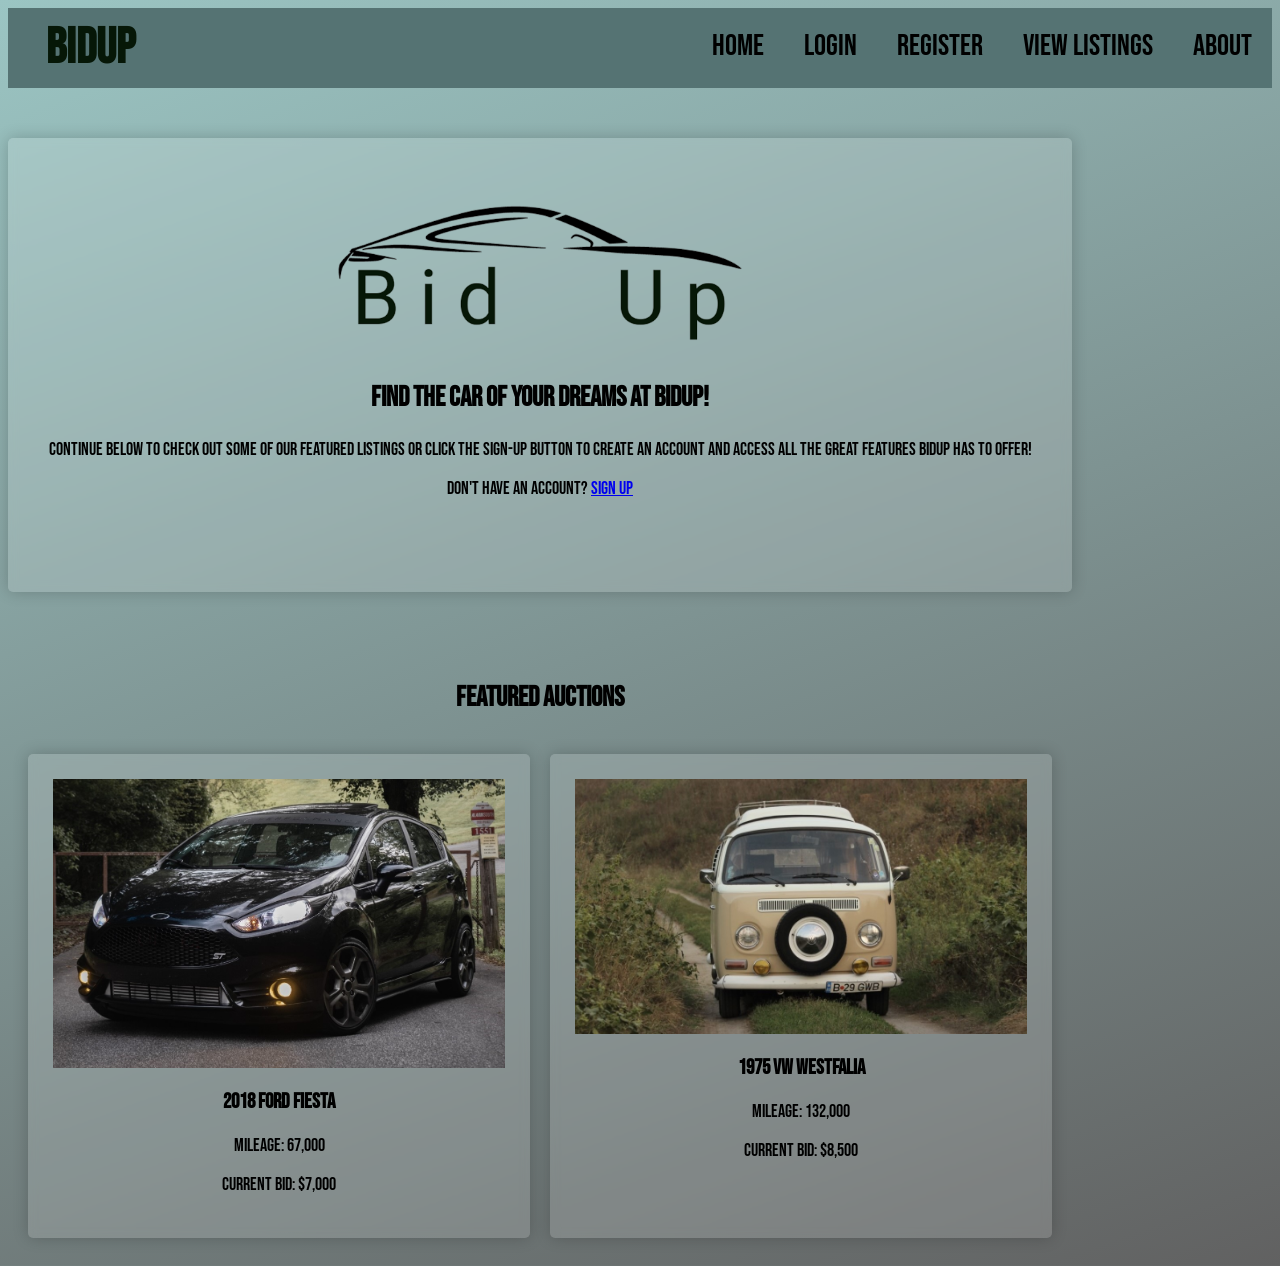
<file: GroupAuctionWebsite/src/main/webapp/index.html>
<!DOCTYPE html>
<html lang="en">

<head>
    <meta charset="UTF-8">
    <link rel = "stylesheet" type = "text/css" href = "auctionstyle.css">
    <link rel="preconnect" href="https://fonts.googleapis.com">
    <link rel="preconnect" href="https://fonts.gstatic.com" crossorigin>
    <link href="https://fonts.googleapis.com/css2?family=Bebas+Neue&display=swap" rel="stylesheet">
    <title>BidupHomePage</title>
</head>



<body>

    <nav id = "navbar">
        <div class = "name">Bidup</div>
        <div class = "nav">
            <a href = "about.html"> About</a>
            <a href = "viewListings.html"> View Listings</a>
            <a href = "register.html"> Register</a>
            <a href = "login.html"> Login</a>
            <a class = "active" href="index.html"> Home</a>
        </div>
    </nav>

    <div class ="content">

        <div class = "welcomeMessage">
            <br><br><br>
            <img src="logo.png" alt="car outline with company name" style="width:420px;height:150px;">
            <h2> Find the car of your dreams at BidUp!</h2>
            <p>Continue below to check out some of our featured listings or click the sign-up
                button to create an account and access all the great features BidUp has to
                offer!</p>
            <p>Don't have an account? <a href = "register.html"> Sign Up </a> </p>
        </div>

        <br><br><br>
        <h2> Featured Auctions </h2>
        <div class = "listings-container">

            <div class="listing">
                <a href = "register.html">
                    <img src="CarImages/fiesta1.jpeg" alt="Vehicle Image">
                </a>
                <h3>2018 Ford Fiesta</h3>
                <p>Mileage: 67,000</p>
                <p>Current Bid: $7,000</p>
            </div>

            <div class="listing">
                <a href = "register.html">
                    <img src="CarImages/vw1.jpeg" alt="Vehicle Image">
                </a>
                <h3>1975 VW Westfalia</h3>
                <p>Mileage: 132,000</p>
                <p>Current Bid: $8,500</p>
            </div>

        </div>

    </div>
</body>
</html>
</file>
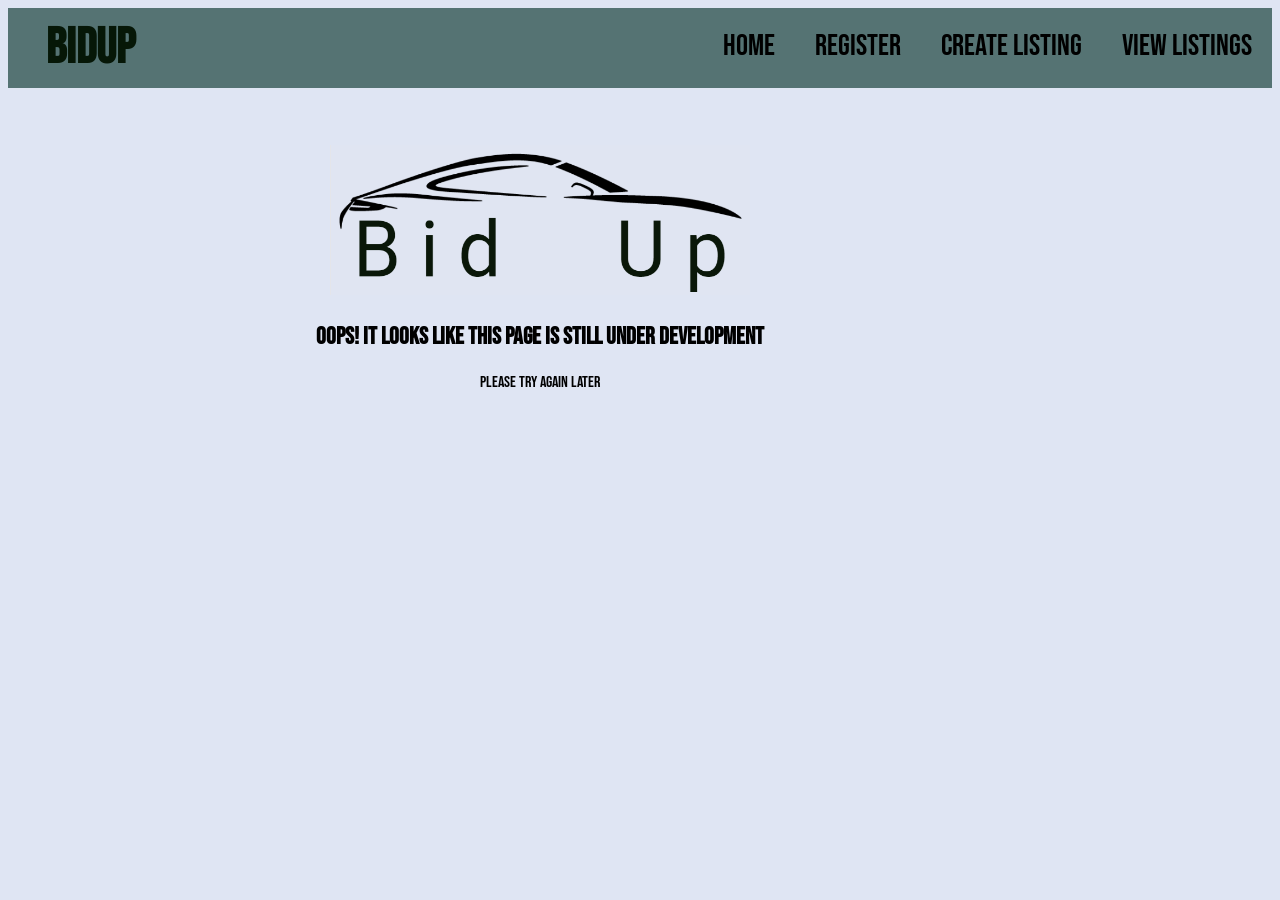
<file: createListing.html>
<!DOCTYPE html>
<html lang="en">
<head>
    <meta charset="UTF-8">
    <link rel = "stylesheet" type = "text/css" href = "auctionstyle.css">
    <link rel="preconnect" href="https://fonts.googleapis.com">
    <link rel="preconnect" href="https://fonts.gstatic.com" crossorigin>
    <link href="https://fonts.googleapis.com/css2?family=Bebas+Neue&display=swap" rel="stylesheet">
    <title>Title</title>
</head>
<body>
    <nav id = "navbar">
    <div class = "name">Bidup</div>


    <div class = "nav">
        <a href = "viewListings.html"> View Listings</a>
        <a href = "createListing.html"> Create Listing</a>
        <a href = "register2.html"> Register</a>
        <a class = "active" href="register.html"> Home</a>
    </div>
    </nav>
    <div class ="content">


    <div class = "wipMessage">
        <form action="#">
            <br><br><br>
            <img src="logo.png" alt="car outline with company name" style="width:420px;height:150px;">
            <h2> Oops! It looks like this page is still under development</h2>
            <p> Please try again later</p>
        </form>
    </div>

    
    </div>
</body>
</html>
</file>
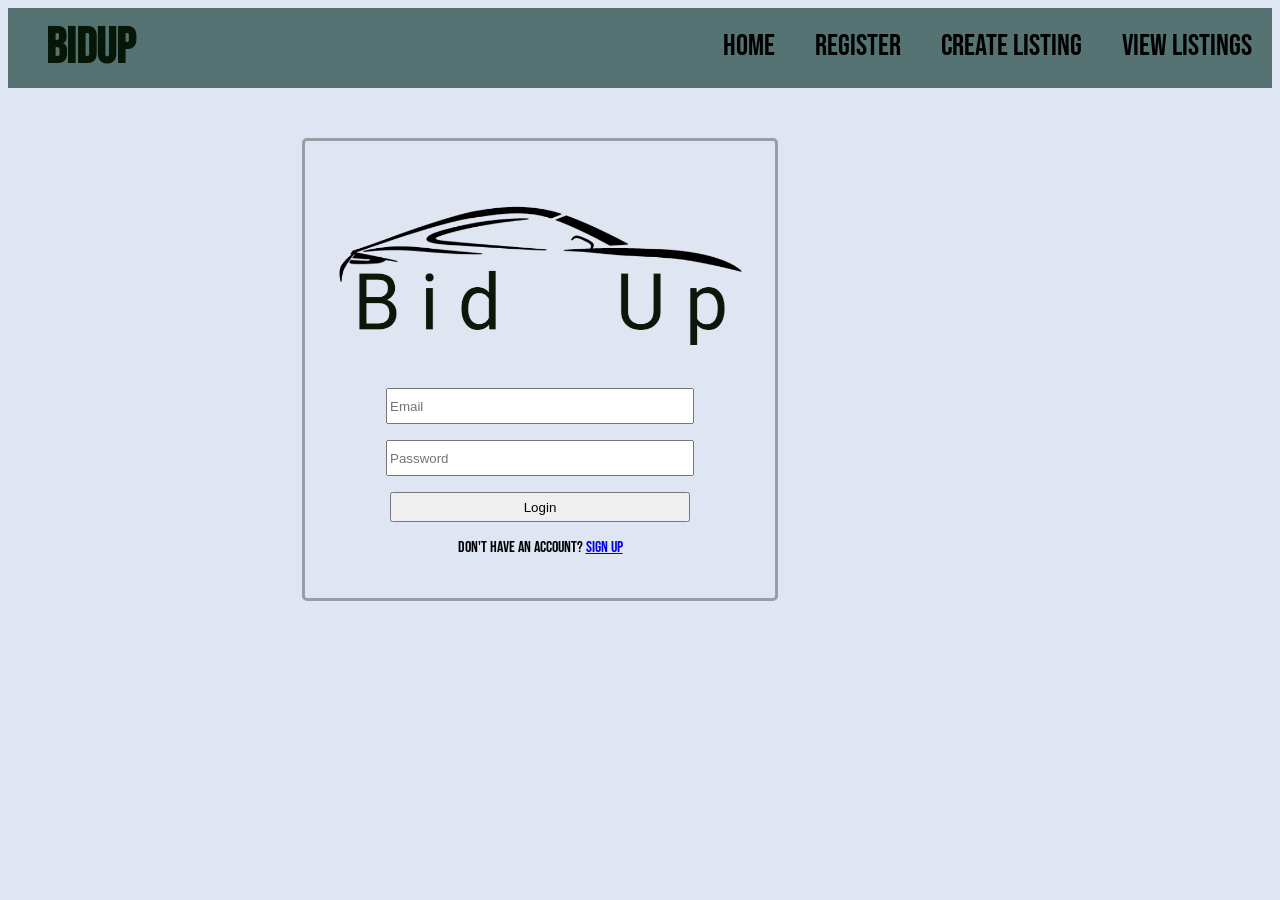
<file: Register.html>
<!DOCTYPE html>
<html lang="en">
<head>
    <meta charset="UTF-8">
    <link rel = "stylesheet" type = "text/css" href = "auctionstyle.css">
    <link rel="preconnect" href="https://fonts.googleapis.com">
    <link rel="preconnect" href="https://fonts.gstatic.com" crossorigin>
    <link href="https://fonts.googleapis.com/css2?family=Bebas+Neue&display=swap" rel="stylesheet">
    <title>Title</title>
</head>
<body>
    <nav id = "navbar">
    <div class = "name">Bidup</div>


    <div class = "nav">
        <a href = "viewListings.html"> View Listings</a>
        <a href = "createListing.html"> Create Listing</a>
        <a href = "register2.html"> Register</a>
        <a class = "active" href="register.html"> Home</a>
    </div>
    </nav>
    <div class ="content">


    <div class = "login">
        <form action = "#">
            <br><br><br>
            <img src="logo.png" alt="car outline with company name" style="width:420px;height:150px;">
            <p>
                <br><input type = "text" id = "email" name = "email" placeholder = "Email" size = "25">
            </p>
            <p>
                <input type = "text" id = "pass" name = "pass" placeholder = "Password" size = "25">
            </p>
            <p>
                <button> Login </button>
            </p>
            <p>Don't have an account? <a href = "register2.html"> Sign Up </a> </p>
        </form>
    </div>
    
    </div>
</body>
</html>
</file>
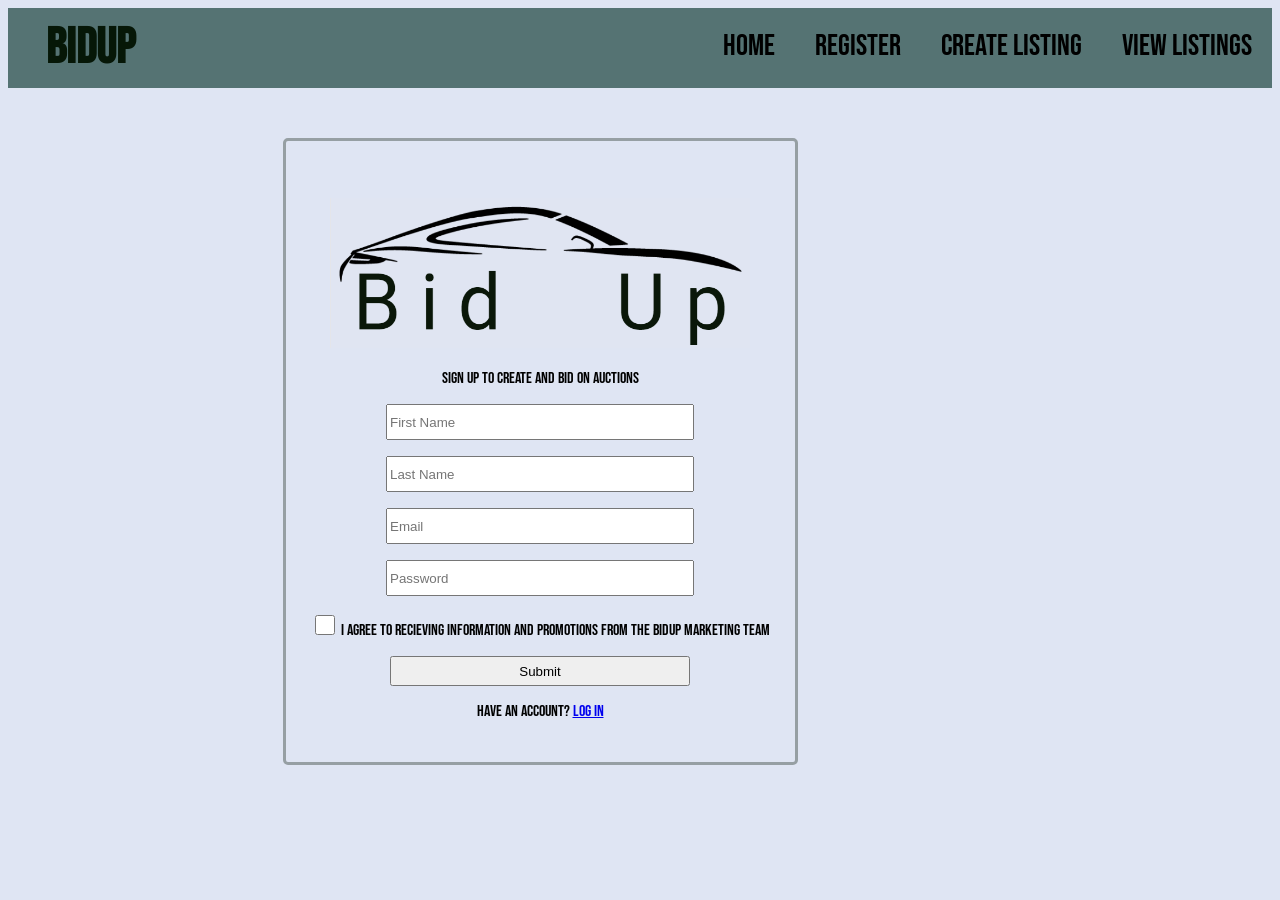
<file: register2.html>
<!DOCTYPE html>
<html lang="en">
<head>
    <meta charset="UTF-8">
    <link rel = "stylesheet" type = "text/css" href = "auctionstyle.css">
    <link rel="preconnect" href="https://fonts.googleapis.com">
    <link rel="preconnect" href="https://fonts.gstatic.com" crossorigin>
    <link href="https://fonts.googleapis.com/css2?family=Bebas+Neue&display=swap" rel="stylesheet">
    <title>Title</title>
</head>
<body>
    <nav id = "navbar">
    <div class = "name">Bidup</div>


    <div class = "nav">
        <a href = "viewListings.html"> View Listings</a>
        <a href = "createListing.html"> Create Listing</a>
        <a href = "register2.html"> Register</a>
        <a class = "active" href="register.html"> Home</a>
    </div>
    </nav>
    <div class ="content">


        <div class = "register">
            <form action="#">
                <br><br><br>
                <img src="logo.png" alt="car outline with company name" style="width:420px;height:150px;">
                <p> Sign up to create and bid on auctions</p>
                <p>
                    <input type = "text" id="fname" name= "fname" placeholder = "First Name" size = "25" required>
                </p>
                <p>
                    <input type = "text" id="lname" name= "lname"  placeholder = "Last Name" size = "25" required>
                </p>
                <p>
                    <input type="text" id="email" name="email" placeholder= "Email" size = "25" required>
                </p>
                <p>
                    <input type = "text" id="pass" name= "pass" placeholder= "Password" size = "25" required>
                </p>
                <p>
                    <input id = "checkbox" type = "checkbox" name = "consent" required>
                    I agree to recieving information and promotions from the BidUp marketing team<br>
                </p>
                <button> Submit </button>
                <p>Have an account? <a href = "register.html"> Log in </a> </p>
            </form>
        </div>

    
    </div>
</body>
</html>
</file>
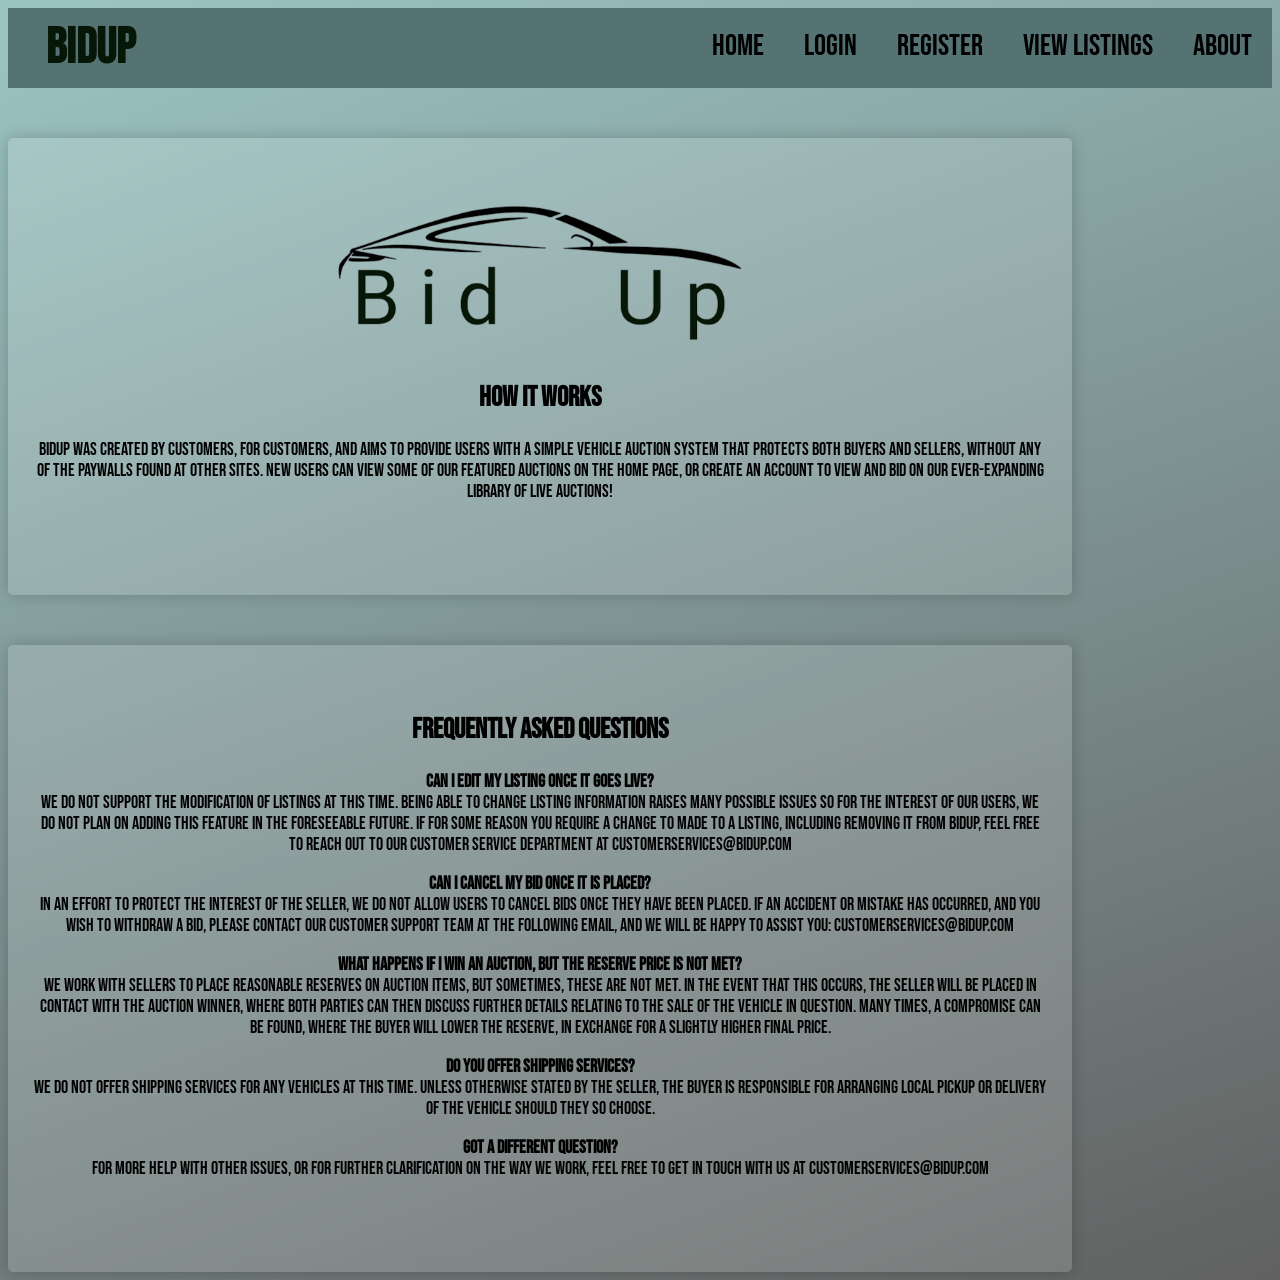
<file: GroupAuctionWebsite/src/main/webapp/about.html>
<!DOCTYPE html>
<html lang="en">

<head>
  <meta charset="UTF-8">
  <link rel = "stylesheet" type = "text/css" href = "auctionstyle.css">
  <link rel="preconnect" href="https://fonts.googleapis.com">
  <link rel="preconnect" href="https://fonts.gstatic.com" crossorigin>
  <link href="https://fonts.googleapis.com/css2?family=Bebas+Neue&display=swap" rel="stylesheet">
  <title>BidupAboutPage</title>
</head>



<body>

<nav id = "navbar">
  <div class = "name">Bidup</div>
  <div class = "nav">
    <a href = "about.html"> About</a>
    <a href = "viewListings.html"> View Listings</a>
    <a href = "register.html"> Register</a>
    <a href = "login.html"> Login</a>
    <a class = "active" href="index.html"> Home</a>
  </div>
</nav>

<div class ="content">

  <div class = "welcomeMessage">
    <br><br><br>
    <img src="logo.png" alt="car outline with company name" style="width:420px;height:150px;">
    <h2> How It Works</h2>
    <p> BidUp was created by customers, for customers, and aims to
      provide users with a simple vehicle auction system that protects
      both buyers and sellers, without any of the paywalls found at
      other sites. New users can view some of our featured auctions on
      the home page, or create an account to view and bid on our ever-expanding library
      of live auctions! </p>
  </div>

  <div class = "welcomeMessage">
    <br><br>
    <h2> Frequently Asked Questions</h2>
    <p><strong>Can I edit my listing once it goes live?</strong><br>
      We do not support the modification of listings at this time. Being able to change
      listing information raises many possible issues so for the interest of our users, we do not plan on adding
      this feature in the foreseeable future. If for some reason you require a change to made to a listing, including
      removing it from BidUp, feel free to reach out to our customer service department at
      customerServices@BidUp.com</p>
    <p><strong>Can I cancel my bid once it is placed?</strong><br>
      In an effort to protect the interest of the seller, we do not allow users to cancel bids once they
      have been placed. If an accident or mistake has occurred, and you wish to withdraw a bid, please contact our
      customer support team at the following email, and we will be happy to assist you: customerServices@BidUp.com</p>
    <p><strong>What happens if I win an auction, but the reserve price is not met?</strong><br>
      We work with sellers to place reasonable reserves on auction items, but sometimes, these are not met. In the
      event that this occurs, the seller will be placed in contact with the auction winner, where both parties can
      then discuss further details relating to the sale of the vehicle in question. Many times, a compromise can be
      found, where the buyer will lower the reserve, in exchange for a slightly higher final price. </p>
    <p><strong>Do you offer shipping services?</strong><br>
      We do not offer shipping services for any vehicles at this time. Unless otherwise stated by the seller, the
      buyer is responsible for arranging local pickup or delivery of the vehicle should they so choose. </p>
    <p><strong>Got a different question?</strong><br>
      For more help with other issues, or for further clarification on the way we work, feel free to get in touch with
      us at customerServices@BidUp.com</p>
  </div>

  </div>

</div>
</body>
</html>
</file>
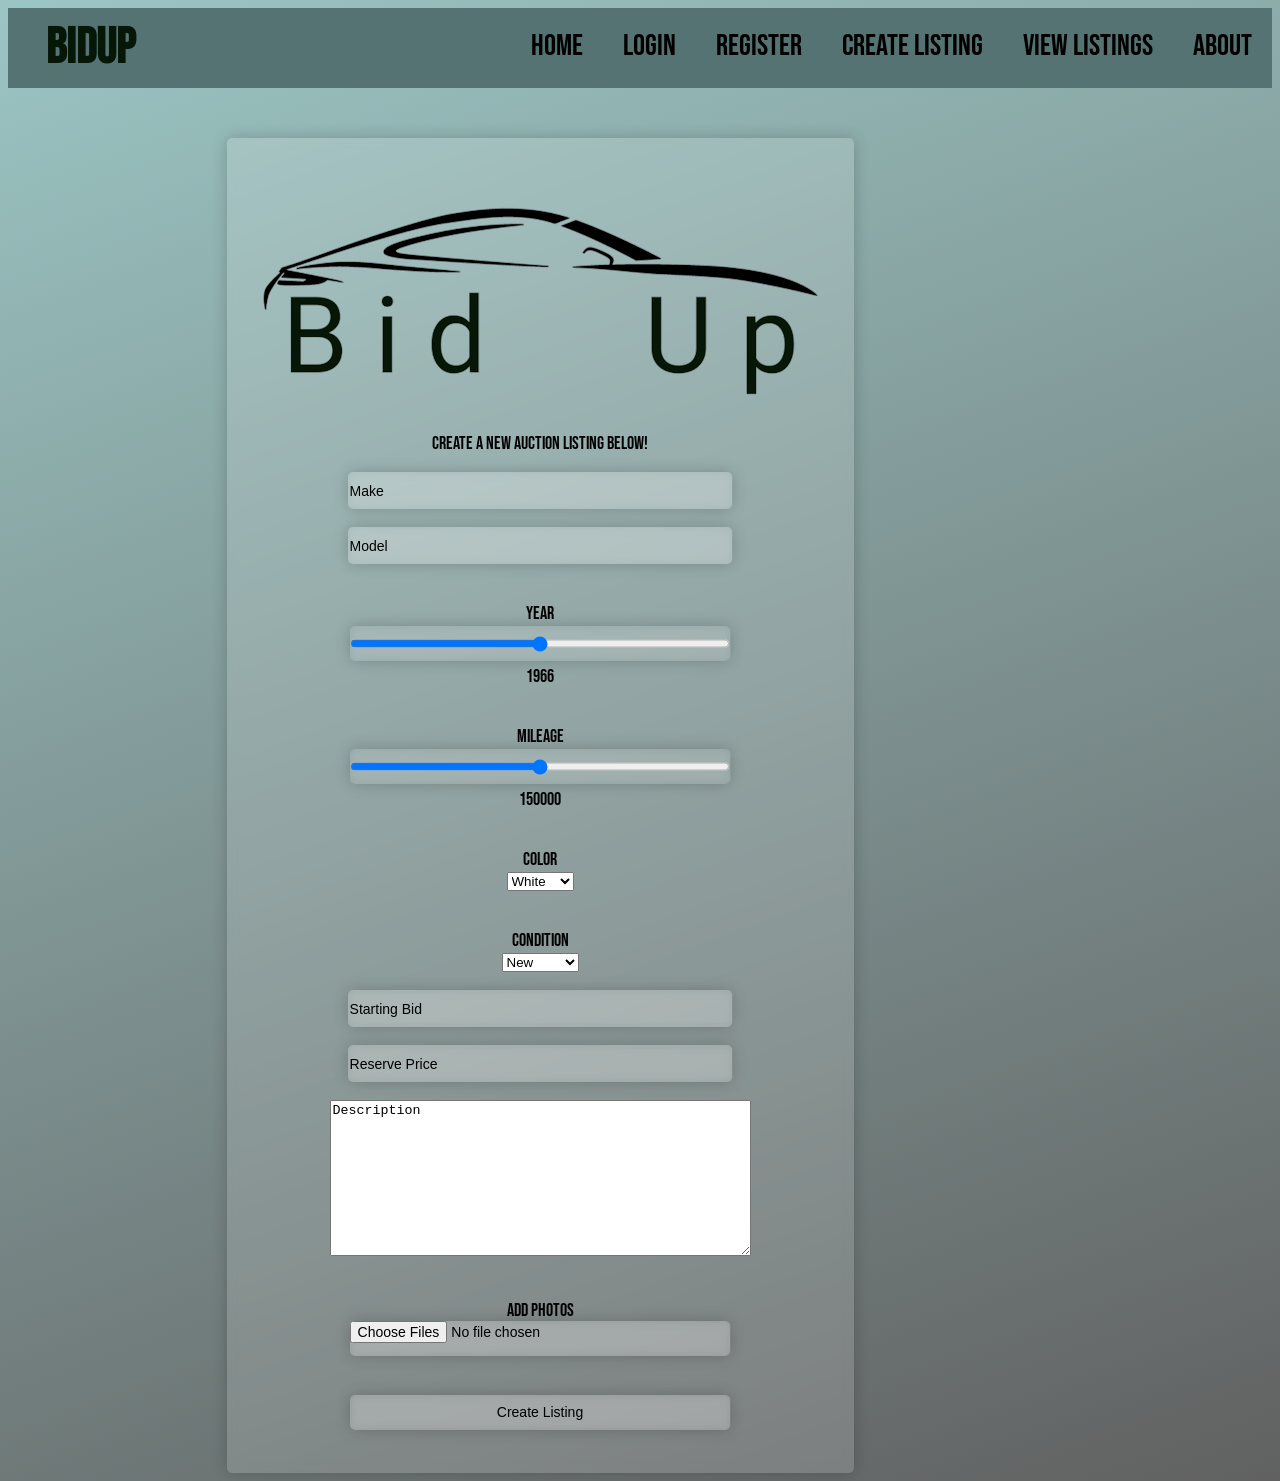
<file: GroupAuctionWebsite/src/main/webapp/createListing.html>
<!DOCTYPE html>
<html lang="en">

<head>
    <meta charset="UTF-8">
    <link rel = "stylesheet" type = "text/css" href = "auctionstyle.css">
    <link rel="preconnect" href="https://fonts.googleapis.com">
    <link rel="preconnect" href="https://fonts.gstatic.com" crossorigin>
    <link href="https://fonts.googleapis.com/css2?family=Bebas+Neue&display=swap" rel="stylesheet">
    <title>BidupCreationPage</title>
</head>



<body>
    <nav id = "navbar">
        <div class = "name">Bidup</div>
        <div class = "nav">
            <a href = "about.html"> About</a>
            <a href = "viewListings.html"> View Listings</a>
            <a href = "createListing.html"> Create Listing</a>
            <a href = "register.html"> Register</a>
            <a href = "login.html"> Login</a>
            <a class = "active" href="index.html"> Home</a>
        </div>
    </nav>

    <div class ="content">


        <div class = "createListing">
            <form method="post" action="InsertNewListing">
                <br><br><br>

                <img src="logo.png" alt="car outline with company name" style="width:100%;">
                <p> Create a new auction listing below!</p>

                <p>
                    <input type="text" id="make" name="make" placeholder="Make" required>
                </p>

                <p>
                    <input type="text" id="model" name="model" placeholder="Model" required>
                </p>

                <p>
                    <br><label for="year">Year</label><br>
                    <input type="range" id="year" name="year" min="1908" max="2024" step="1" value="1966">
                    <br><span id="year-label">1966</span>
                    <script>
                        const yearInput = document.getElementById('year');
                        const yearLabel = document.getElementById('year-label');
                        yearInput.addEventListener('input', () => {
                        yearLabel.innerText = yearInput.value;
                        });
                    </script>
                </p>

                <p>
                    <br><label for="mileage">Mileage</label><br>
                    <input type="range" id="mileage" name="mileage" min="0" max="300000" step="1000" value="150000">
                    <br><span id="mileage-label">150000</span>
                    <script>
                        const mileageInput = document.getElementById('mileage');
                        const mileageLabel = document.getElementById('mileage-label');
                        mileageInput.addEventListener('input', () => {
                        mileageLabel.innerText = mileageInput.value;
                        });
                    </script>
                </p>

                <p>
                    <br><label for="color">Color</label><br>
                    <select id="color" name="color">
                        <option value="white">White</option>
                        <option value="black">Black</option>
                        <option value="grey">Grey</option>
                        <option value="silver">Silver</option>
                        <option value="blue">Blue</option>
                        <option value="red">Red</option>
                        <option value="brown">Brown</option>
                        <option value="green">Green</option>
                        <option value="orange">Orange</option>
                        <option value="gold">Gold</option>
                        <option value="yellow">Yellow</option>
                        <option value="purple">Purple</option>
                        <option value="other">Other</option>
                    </select>
                </p>


                <p>
                    <br><label for="condition">Condition</label><br>
                    <select id="condition" name="condition" required>
                        <option value="new">New</option>
                        <option value="excellent">Excellent</option>
                        <option value="good">Good</option>
                        <option value="fair">Fair</option>
                        <option value="poor">Poor</option>
                    </select>
                </p>

                <p>
                    <input type="number" id="starting_bid" name="starting_bid" placeholder="Starting Bid" required>
                </p>

                <p>
                    <input type="number" id="reserve_price" name="reserve_price" placeholder="Reserve Price">
                </p>

                <p>
                    <textarea id="description" name="description" placeholder="Description" rows="10" cols="50"></textarea>
                </p>

                <p>
                    <br><label for="photos">Add Photos</label><br>
                    <input type="file" id="photos" name="photos[]" multiple accept="image/*">
                    <div id="photo-preview"></div>

                    <style>
                        #photo-preview img {
                        width: 100px;
                        height: 100px;
                        object-fit: cover;
                        margin-right: 5px;
                    }
                    </style>

                    <script>
                        const photoInput = document.getElementById('photos');
                        const photoPreview = document.getElementById('photo-preview');

                        photoInput.addEventListener('change', () => {
                        photoPreview.innerHTML = '';

                        for (let i = 0; i < photoInput.files.length; i++) {
                        const file = photoInput.files[i];
                        const reader = new FileReader();

                        reader.addEventListener('load', () => {
                            const img = document.createElement('img');
                            img.src = reader.result;
                            img.alt = file.name;
                            photoPreview.appendChild(img);
                        });

                        reader.readAsDataURL(file);
                        }
                    });
                    </script>
                </p>

                <p>
                    <br><input type="submit" value="Create Listing">
                </p>

            </form>
        </div>

    
    </div>
</body>
</html>
</file>
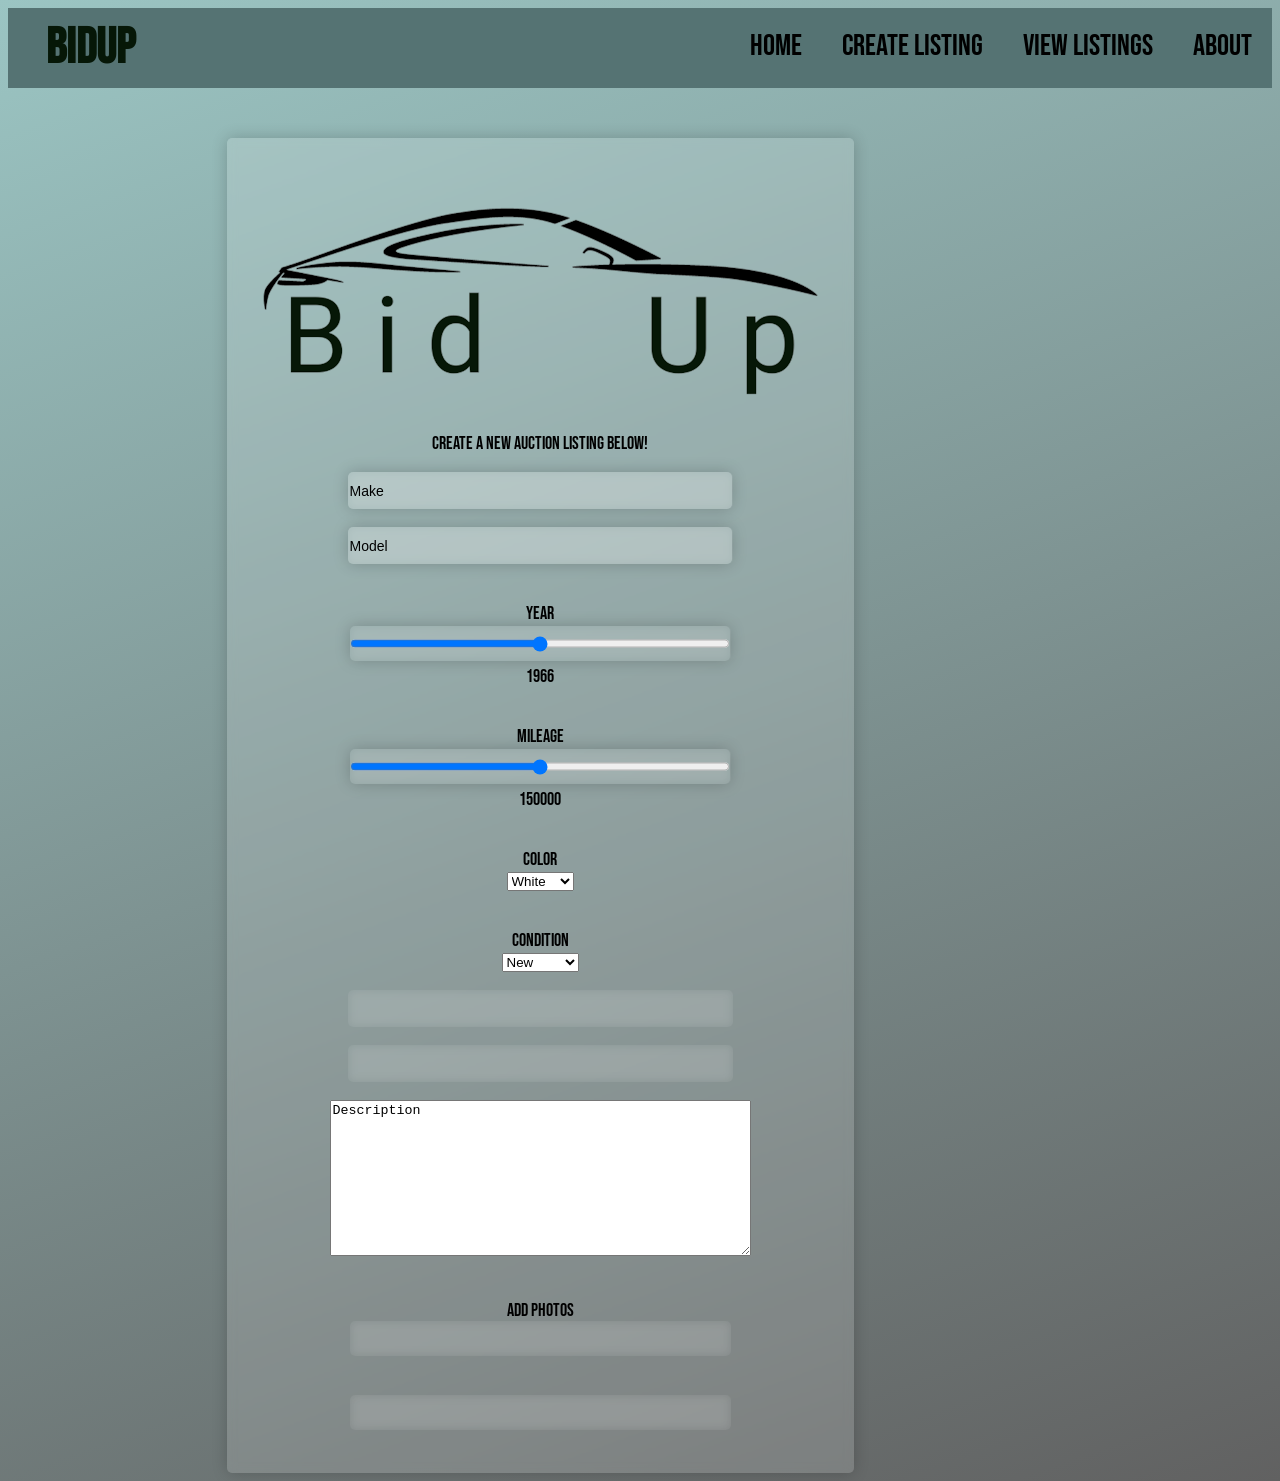
<file: GroupAuctionWebsite/src/main/webapp/createListingIn.html>
<!DOCTYPE html>
<html lang="en">

<head>
    <meta charset="UTF-8">
    <link rel = "stylesheet" type = "text/css" href = "auctionstyle.css">
    <link rel="preconnect" href="https://fonts.googleapis.com">
    <link rel="preconnect" href="https://fonts.gstatic.com" crossorigin>
    <link href="https://fonts.googleapis.com/css2?family=Bebas+Neue&display=swap" rel="stylesheet">
    <title>BidupCreationPage</title>
</head>



<body>
    <nav id = "navbar">
        <div class = "name">Bidup</div>
        <div class = "nav">
            <a href = "about.html"> About</a>
            <a href = "viewListingsIn.html"> View Listings</a>
            <a class = "active" href = "createListingIn.html"> Create Listing</a>
            <a href="indexIn.html"> Home</a>
        </div>
    </nav>

    <div class ="content">


        <div class = "createListing">
            <form method="post" action="InsertNewListing">
                <br><br><br>

                <img src="logo.png" alt="car outline with company name" style="width:100%;">
                <p> Create a new auction listing below!</p>

                <p>
                    <input type="text" id="make" name="make" placeholder="Make" required>
                </p>

                <p>
                    <input type="text" id="model" name="model" placeholder="Model" required>
                </p>

                <p>
                    <br><label for="year">Year</label><br>
                    <input type="range" id="year" name="year" min="1908" max="2024" step="1" value="1966">
                    <br><span id="year-label">1966</span>
                    <script>
                        const yearInput = document.getElementById('year');
                        const yearLabel = document.getElementById('year-label');
                        yearInput.addEventListener('input', () => {
                        yearLabel.innerText = yearInput.value;
                        });
                    </script>
                </p>

                <p>
                    <br><label for="mileage">Mileage</label><br>
                    <input type="range" id="mileage" name="mileage" min="0" max="300000" step="1000" value="150000">
                    <br><span id="mileage-label">150000</span>
                    <script>
                        const mileageInput = document.getElementById('mileage');
                        const mileageLabel = document.getElementById('mileage-label');
                        mileageInput.addEventListener('input', () => {
                        mileageLabel.innerText = mileageInput.value;
                        });
                    </script>
                </p>

                <p>
                    <br><label for="color">Color</label><br>
                    <select id="color" name="color">
                        <option value="white">White</option>
                        <option value="black">Black</option>
                        <option value="grey">Grey</option>
                        <option value="silver">Silver</option>
                        <option value="blue">Blue</option>
                        <option value="red">Red</option>
                        <option value="brown">Brown</option>
                        <option value="green">Green</option>
                        <option value="orange">Orange</option>
                        <option value="gold">Gold</option>
                        <option value="yellow">Yellow</option>
                        <option value="purple">Purple</option>
                        <option value="other">Other</option>
                    </select>
                </p>


                <p>
                    <br><label for="condition">Condition</label><br>
                    <select id="condition" name="condition" required>
                        <option value="new">New</option>
                        <option value="excellent">Excellent</option>
                        <option value="good">Good</option>
                        <option value="fair">Fair</option>
                        <option value="poor">Poor</option>
                    </select>
                </p>

                <p>
                    <input type="number" id="starting_bid" name="starting_bid" placeholder="Starting Bid" required>
                </p>

                <p>
                    <input type="number" id="reserve_price" name="reserve_price" placeholder="Reserve Price">
                </p>

                <p>
                    <textarea id="description" name="description" placeholder="Description" rows="10" cols="50"></textarea>
                </p>

                <p>
                    <br><label for="photos">Add Photos</label><br>
                    <input type="file" id="photos" name="photos[]" multiple accept="image/*">
                    <div id="photo-preview"></div>

                    <style>
                        #photo-preview img {
                        width: 100px;
                        height: 100px;
                        object-fit: cover;
                        margin-right: 5px;
                    }
                    </style>

                    <script>
                        const photoInput = document.getElementById('photos');
                        const photoPreview = document.getElementById('photo-preview');

                        photoInput.addEventListener('change', () => {
                        photoPreview.innerHTML = '';

                        for (let i = 0; i < photoInput.files.length; i++) {
                        const file = photoInput.files[i];
                        const reader = new FileReader();

                        reader.addEventListener('load', () => {
                            const img = document.createElement('img');
                            img.src = reader.result;
                            img.alt = file.name;
                            photoPreview.appendChild(img);
                        });

                        reader.readAsDataURL(file);
                        }
                    });
                    </script>
                </p>

                <p>
                    <br><input type="submit" value="Create Listing">
                </p>

            </form>
        </div>

    
    </div>
</body>
</html>
</file>
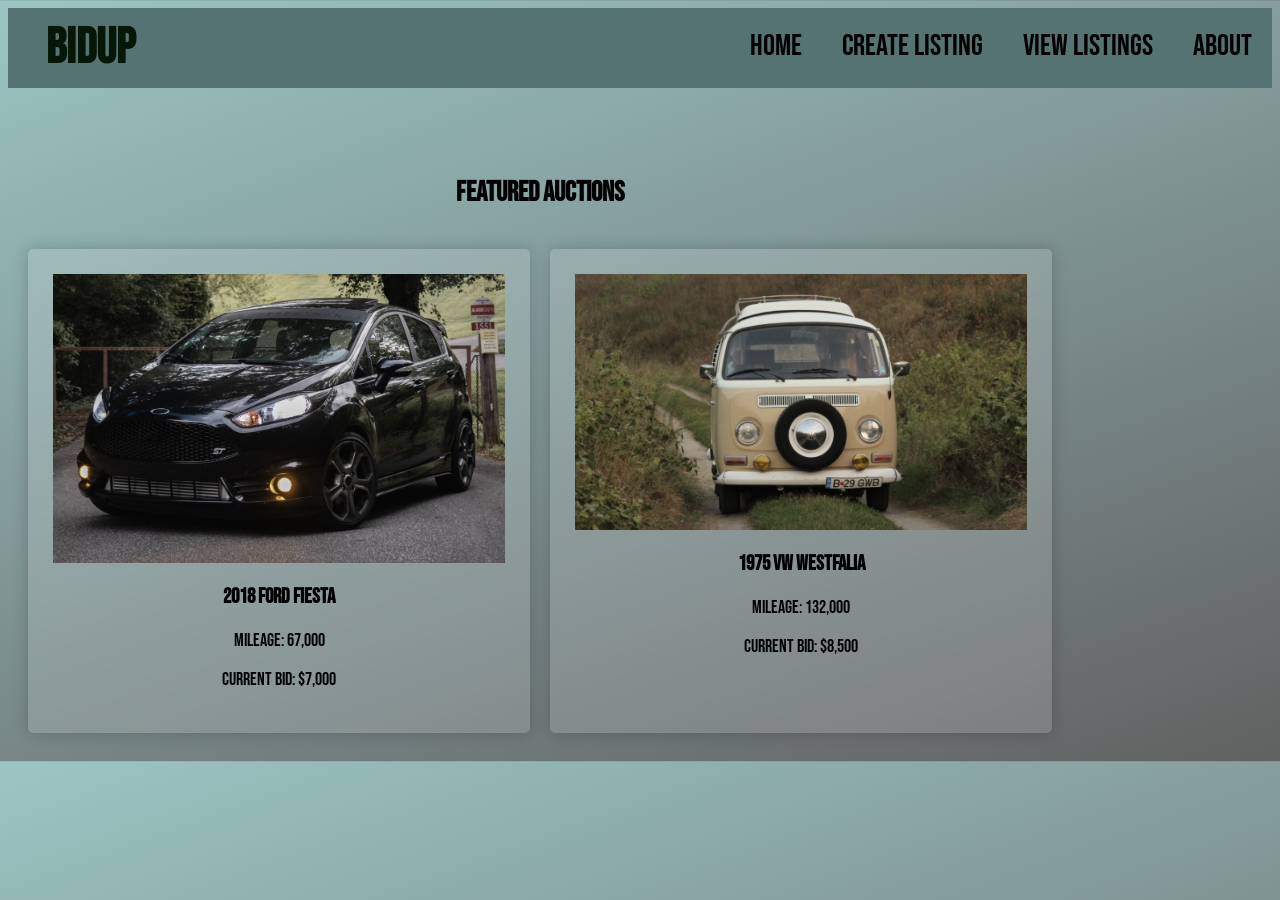
<file: GroupAuctionWebsite/src/main/webapp/indexIn.html>
<!DOCTYPE html>
<html lang="en">

<head>
    <meta charset="UTF-8">
    <link rel = "stylesheet" type = "text/css" href = "auctionstyle.css">
    <link rel="preconnect" href="https://fonts.googleapis.com">
    <link rel="preconnect" href="https://fonts.gstatic.com" crossorigin>
    <link href="https://fonts.googleapis.com/css2?family=Bebas+Neue&display=swap" rel="stylesheet">
    <title>BidupHomePage</title>
</head>

<body>    

    <nav id = "navbar">
        <div class = "name">Bidup</div>
        <div class = "nav">
            <a href = "about.html"> About</a>
            <a href = "viewListingsIn.html"> View Listings</a>
            <a href = "createListingIn.html"> Create Listing</a>
            <a class = "active" href="indexIn.html"> Home</a>
        </div>
    </nav>

    <div class ="content">

        <br><br><br>
        <h2> Featured Auctions </h2>
        <div class = "listings-container">

            <div class="listing">
                <a href = "register.html">
                    <img src="fiesta1.jpeg" alt="Vehicle Image">
                </a>
                <h3>2018 Ford Fiesta</h3>
                <p>Mileage: 67,000</p>
                <p>Current Bid: $7,000</p>
            </div>

            <div class="listing">
                <a href = "register.html">
                    <img src="vw1.jpeg" alt="Vehicle Image">
                </a>
                <h3>1975 VW Westfalia</h3>
                <p>Mileage: 132,000</p>
                <p>Current Bid: $8,500</p>
            </div>

        </div>

    </div>
</body>
</html>
</file>
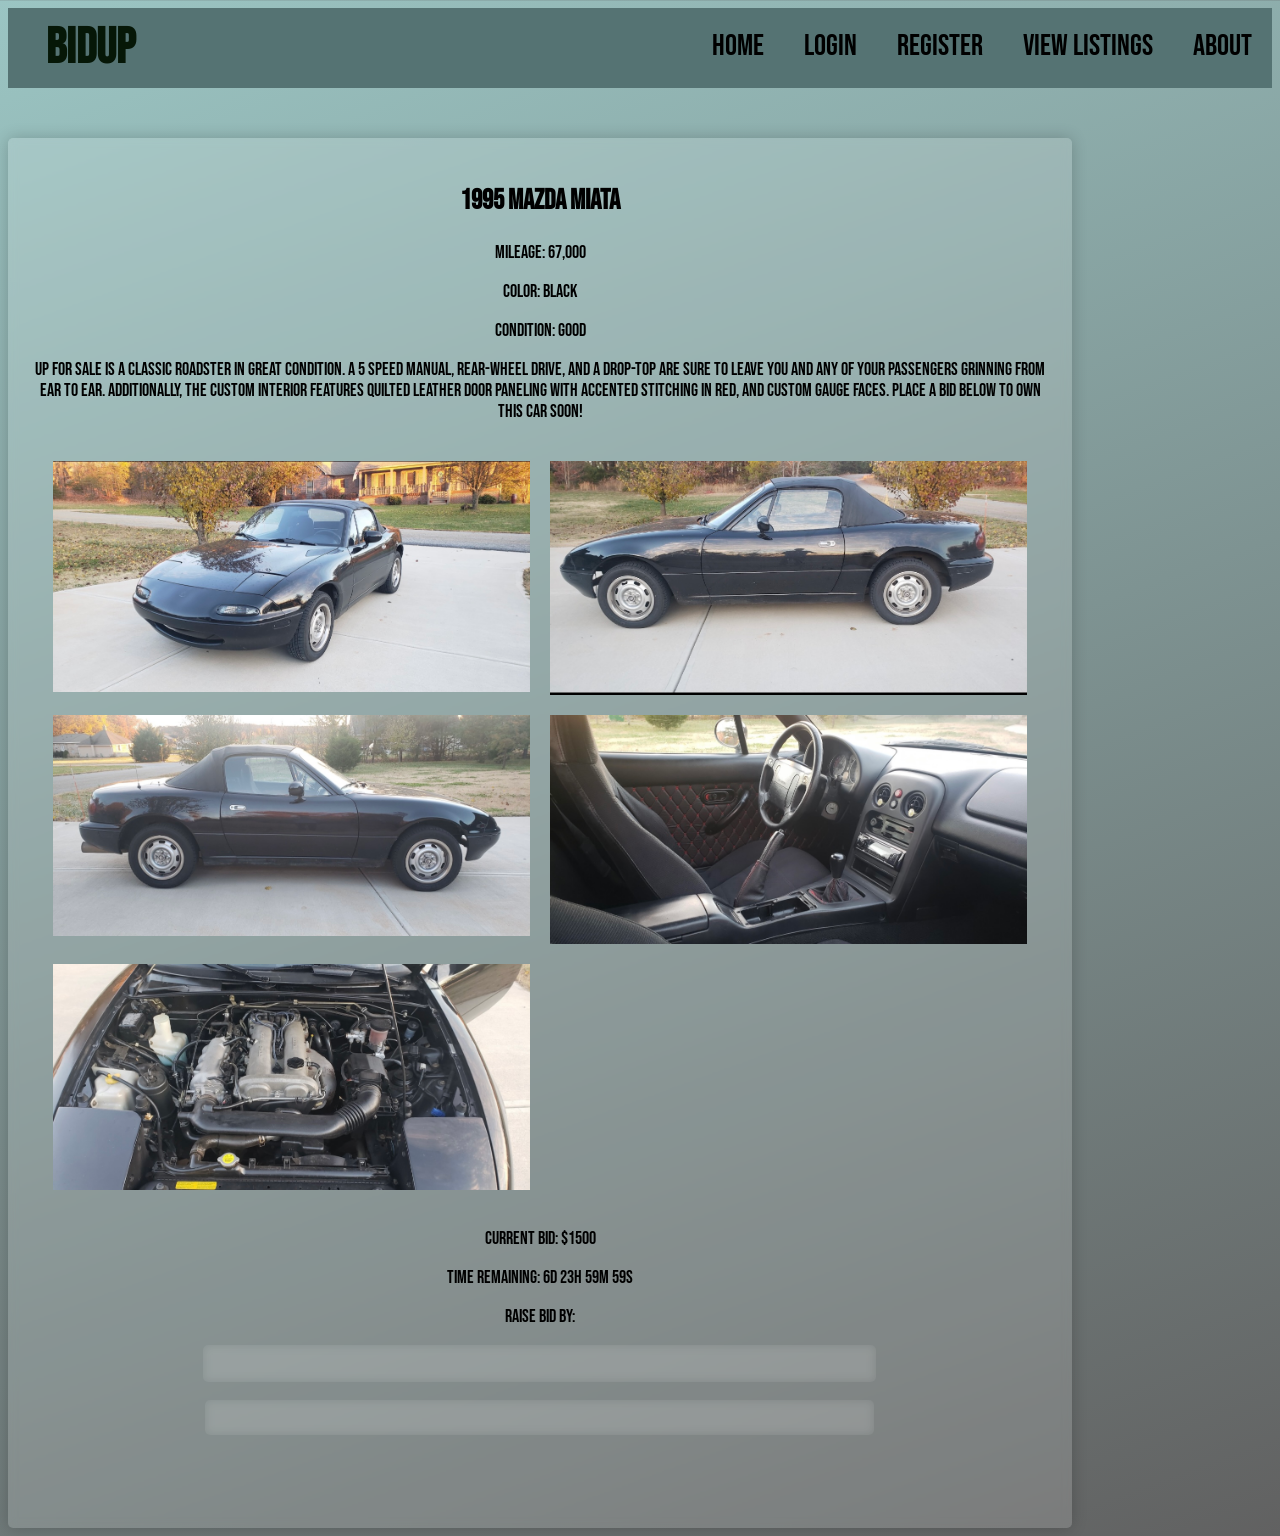
<file: GroupAuctionWebsite/src/main/webapp/individualListing.html>
<!DOCTYPE html>
<html lang="en">

<head>
    <meta charset="UTF-8">
    <link rel = "stylesheet" type = "text/css" href = "auctionstyle.css">
    <link rel="preconnect" href="https://fonts.googleapis.com">
    <link rel="preconnect" href="https://fonts.gstatic.com" crossorigin>
    <link href="https://fonts.googleapis.com/css2?family=Bebas+Neue&display=swap" rel="stylesheet">
    <title>BidupIndividualListing</title>
</head>



<body>

    <nav id = "navbar">
        <div class = "name">Bidup</div>
        <div class = "nav">
            <a href = "about.html"> About</a>
            <a href = "viewListings.html"> View Listings</a>
            <a href = "register.html"> Register</a>
            <a href = "login.html"> Login</a>
            <a class = "active" href="index.html"> Home</a>
        </div>
    </nav>


<div class ="content">
    <div class = "welcomeMessage">
        <br>
        <h2> 1995 Mazda Miata</h2>
        <p>Mileage: 67,000</p>
        <p>Color: Black</p>
        <p>Condition: Good</p>
        <p>Up for sale is a classic roadster in great condition. A 5 speed manual, rear-wheel
        drive, and a drop-top are sure to leave you and any of your passengers grinning from
        ear to ear. Additionally, the custom interior features quilted leather door paneling
        with accented stitching in red, and custom gauge faces. Place a bid below to own this
        car soon!</p>
        <br>

        <div class = "gallery-container">

            <div class="galleryitem">
                <a><img src="miata1.jpeg" alt="Vehicle Image"></a>

            </div>
            <div class="galleryitem">
                <a><img src="miata2.jpeg" alt="Vehicle Image"></a>

            </div>
            <div class="galleryitem">
                <a><img src="miata3.jpeg" alt="Vehicle Image"></a>

            </div>
            <div class="galleryitem">
                <a><img src="miata4.jpeg" alt="Vehicle Image"></a>

            </div>
            <div class="galleryitem">
                <a><img src="miata5.jpeg" alt="Vehicle Image"></a>
            </div>
        </div>

        
        <p>Current Bid: $1500</p>

        <p>Time Remaining: <span id="countdown"></span></p>
        <script src="countdown.js"></script>

        <p>Raise Bid By:</p>
        <p>
            <input type="text" id="raiseBid" name="raiseBid" placeholder="Enter Dollar Amount Here" required>
        </p>
        <p><input type="submit" value="Place Bid"></p>




    </div>
</div>

</body>
</html>
</file>
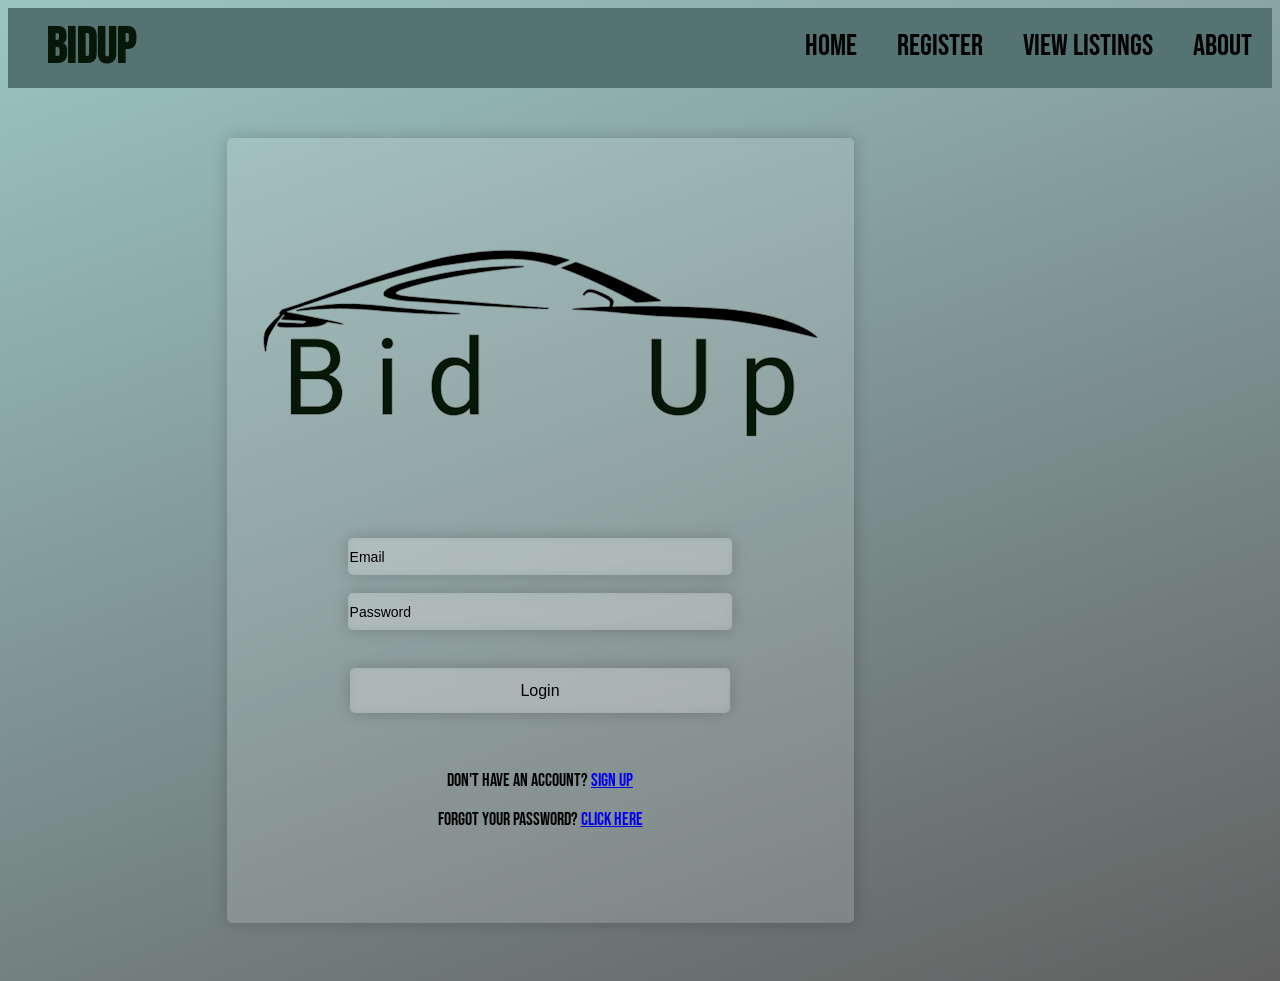
<file: GroupAuctionWebsite/src/main/webapp/login.html>
<!DOCTYPE html>
<html lang="en">

<head>
    <meta charset="UTF-8">
    <link rel = "stylesheet" type = "text/css" href = "auctionstyle.css">
    <link rel="preconnect" href="https://fonts.googleapis.com">
    <link rel="preconnect" href="https://fonts.gstatic.com" crossorigin>
    <link href="https://fonts.googleapis.com/css2?family=Bebas+Neue&display=swap" rel="stylesheet">
    <title>BidupLoginPage</title>
</head>



<body>

    <nav id = "navbar">
        <div class = "name">Bidup</div>
        <div class = "nav">
            <a href = "about.html"> About</a>
            <a href = "viewListings.html"> View Listings</a>
            <a href = "register.html"> Register</a>
            <a class = "active" href="index.html"> Home</a>
        </div>
    </nav>

    <div class ="content">


    <div class = "login">
        <form method="post" action="LoginCheck">
            <br><br><br><br><br>
            <img src="logo.png" alt="car outline with company name" style="width:100%;">
            <br><br><br>
            <p>
                <br><input type = "text" id = "email" name = "email" placeholder = "Email" size = "25">
            </p>
            <p>
                <input type = "text" id = "pass" name = "pass" placeholder = "Password" size = "25">
            </p>
            <p>
                <button> Login </button>
            </p>
            <br>
            <p>Don't have an account? <a href = "register.html"> Sign Up </a> </p>
            <p>Forgot your password? <a href = "register.html"> Click Here </a> </p>
        </form>
    </div>
    
    </div>
</body>
</html>
</file>
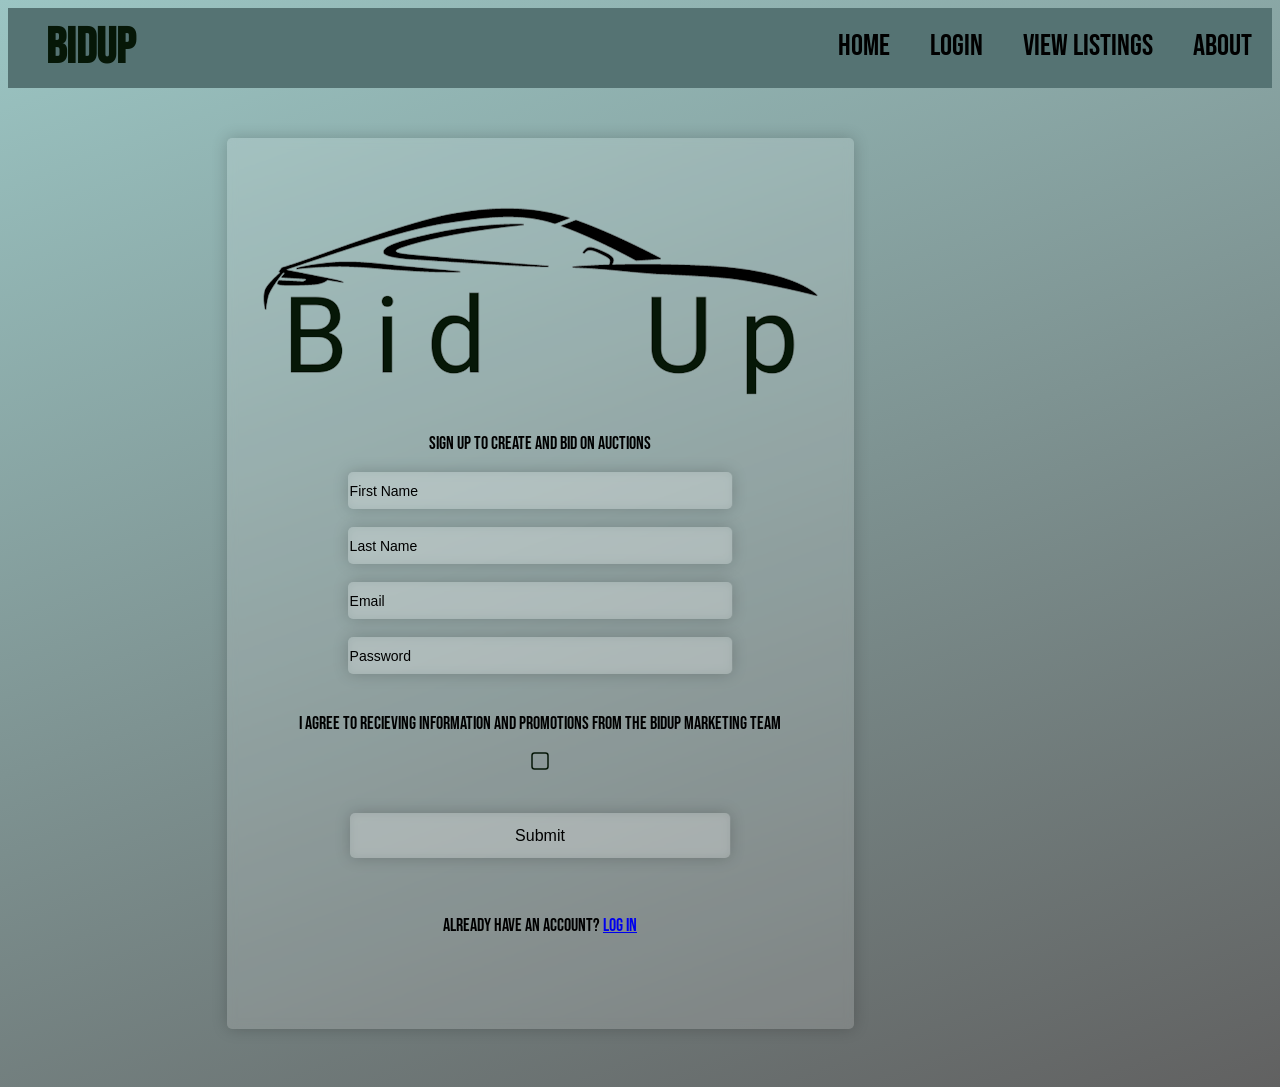
<file: GroupAuctionWebsite/src/main/webapp/register.html>
<!DOCTYPE html>
<html lang="en">

<head>
    <meta charset="UTF-8">
    <link rel = "stylesheet" type = "text/css" href = "auctionstyle.css">
    <link rel="preconnect" href="https://fonts.googleapis.com">
    <link rel="preconnect" href="https://fonts.gstatic.com" crossorigin>
    <link href="https://fonts.googleapis.com/css2?family=Bebas+Neue&display=swap" rel="stylesheet">
    <title>BidupRegisterPage</title>
</head>



<body>

    <nav id = "navbar">
        <div class = "name">Bidup</div>
        <div class = "nav">
            <a href = "about.html"> About</a>
            <a href = "viewListings.html"> View Listings</a>
            <a href = "login.html"> Login</a>
            <a class = "active" href="index.html"> Home</a>
        </div>
    </nav>

    <div class ="content">


        <div class = "register">
            <form method="post" action="InsertRegistrationInfo">
                <br><br><br>
                <img src="logo.png" alt="car outline with company name" style="width: 100%;">
                <p> Sign up to create and bid on auctions</p>
                <p>
                    <input type = "text" id="fname" name= "fname" placeholder = "First Name" size = "25" required>
                </p>
                <p>
                    <input type = "text" id="lname" name= "lname"  placeholder = "Last Name" size = "25" required>
                </p>
                <p>
                    <input type="text" id="email" name="email" placeholder= "Email" size = "25" required>
                </p>
                <p>
                    <input type = "text" id="pass" name= "pass" placeholder= "Password" size = "25" required>
                </p>

                <p>
                    <br>I agree to recieving information and promotions from the BidUp marketing team
                <div class="container">
                    <input type="checkbox" id="checkbox" style="display: none;" name = "consent" required>
                    <label for="checkbox" class="check">
                        <svg width="18px" height="18px" viewBox="0 0 18 18">
                            <path d="M1,9 L1,3.5 C1,2 2,1 3.5,1 L14.5,1 C16,1 17,2 17,3.5 L17,14.5 C17,16 16,17 14.5,17 L3.5,17 C2,17 1,16 1,14.5 L1,9 Z"></path>
                            <polyline points="1 9 7 14 15 4"></polyline>
                        </svg>
                    </label>
                </div>
      
                <p>
                    <button> Submit </button>
                </p>
                <br>
                <p>Already Have an account? <a href = "login.html"> Log in </a> </p>
            </form>
        </div>

    
    </div>
</body>
</html>
</file>
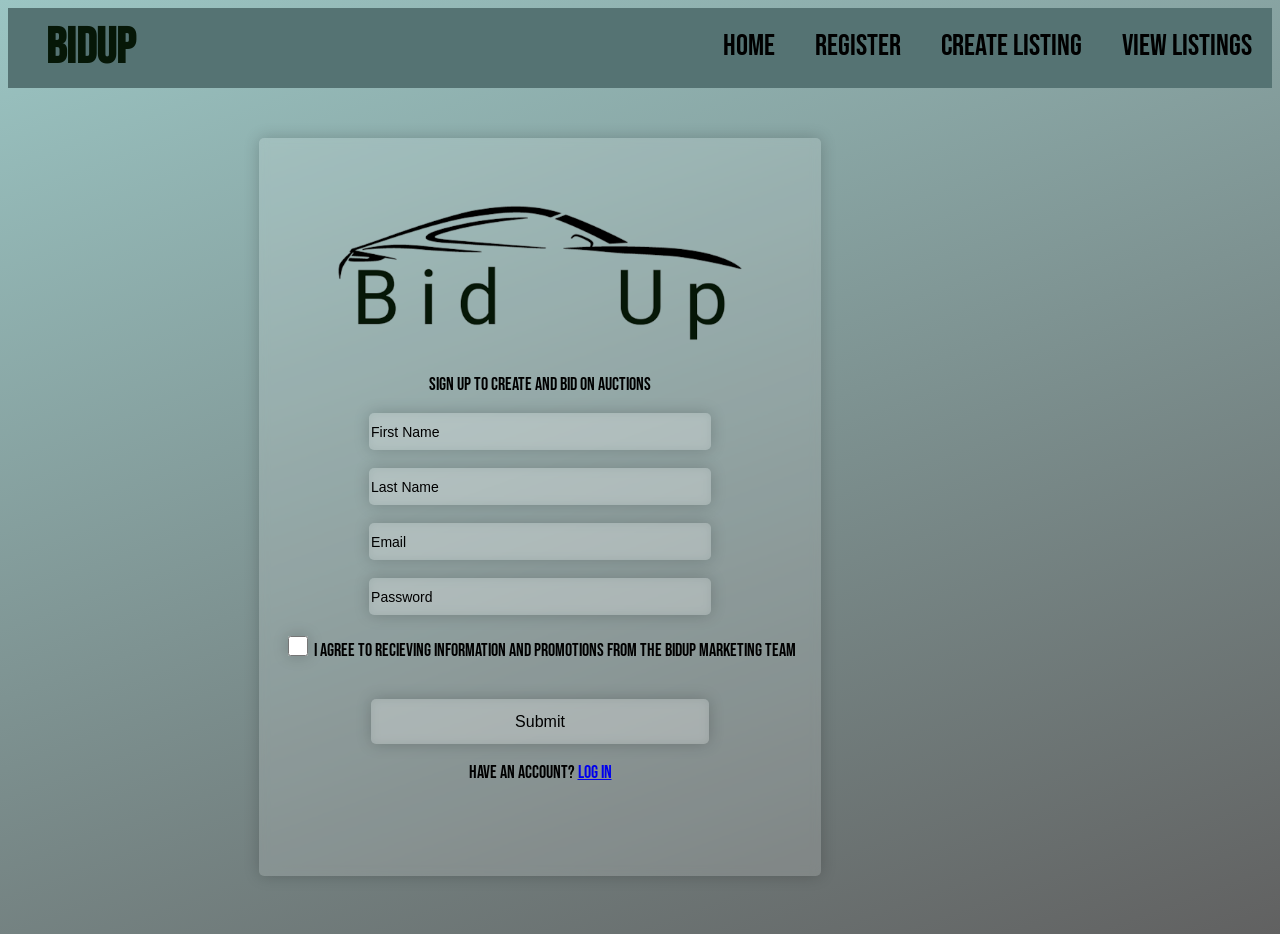
<file: GroupAuctionWebsite/src/main/webapp/register2.html>
<!DOCTYPE html>
<html lang="en">
<head>
    <meta charset="UTF-8">
    <link rel = "stylesheet" type = "text/css" href = "auctionstyle.css">
    <link rel="preconnect" href="https://fonts.googleapis.com">
    <link rel="preconnect" href="https://fonts.gstatic.com" crossorigin>
    <link href="https://fonts.googleapis.com/css2?family=Bebas+Neue&display=swap" rel="stylesheet">
    <title>Title</title>
</head>
<body>
    <nav id = "navbar">
    <div class = "name">Bidup</div>


    <div class = "nav">
        <a href = "viewListings.html"> View Listings</a>
        <a href = "createListing.html"> Create Listing</a>
        <a href = "register2.html"> Register</a>
        <a class = "active" href="index.html"> Home</a>
    </div>
    </nav>
    <div class ="content">


        <div class = "register">
            <form method="post" action="InsertRegistrationInfo">
                <br><br><br>
                <img src="logo.png" alt="car outline with company name" style="width:420px;height:150px;">
                <p> Sign up to create and bid on auctions</p>
                <p>
                    <input type = "text" id="fname" name= "fname" placeholder = "First Name" size = "25" required>
                </p>
                <p>
                    <input type = "text" id="lname" name= "lname"  placeholder = "Last Name" size = "25" required>
                </p>
                <p>
                    <input type="text" id="email" name="email" placeholder= "Email" size = "25" required>
                </p>
                <p>
                    <input type = "text" id="pass" name= "pass" placeholder= "Password" size = "25" required>
                </p>
                <p>
                    <input id = "checkbox" type = "checkbox" name = "consent" required>
                    I agree to recieving information and promotions from the BidUp marketing team<br>
                </p>
                <button> Submit </button>
                <p>Have an account? <a href = "login.html"> Log in </a> </p>
            </form>
        </div>

    
    </div>
</body>
</html>
</file>
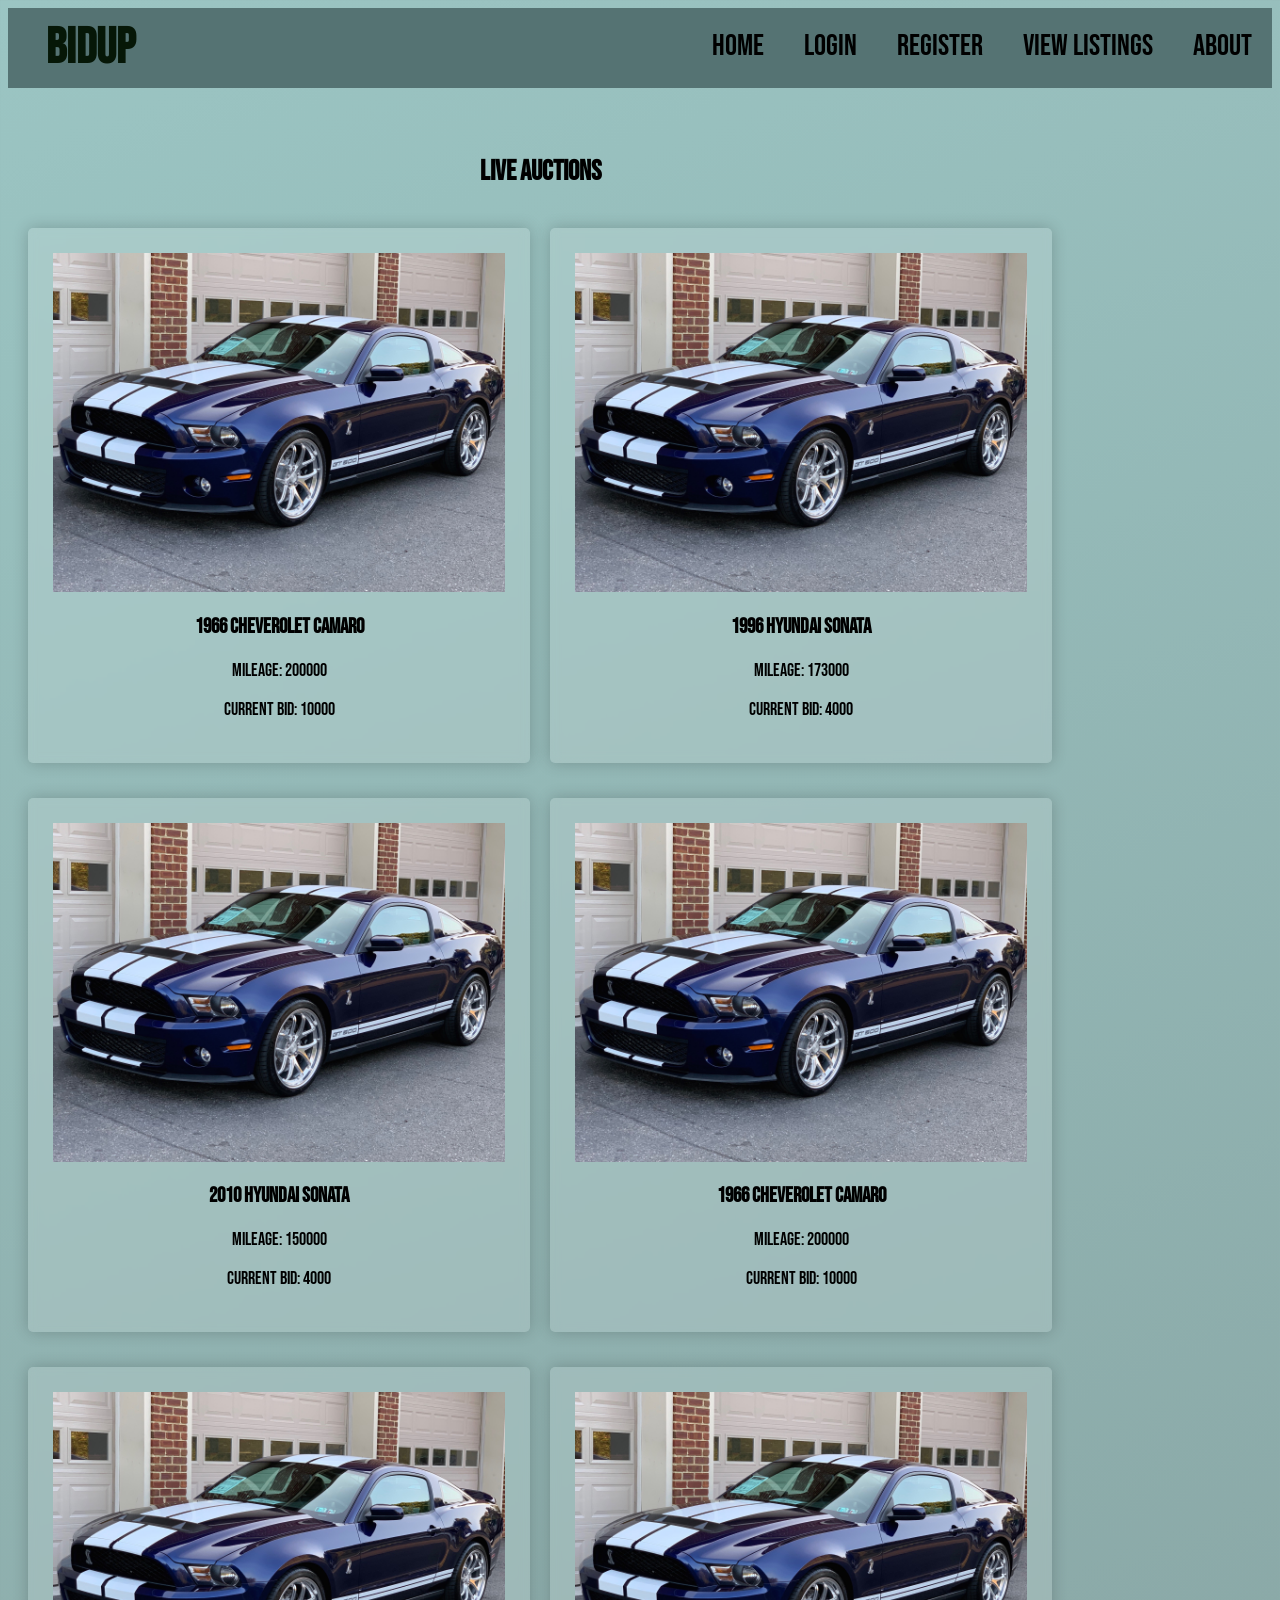
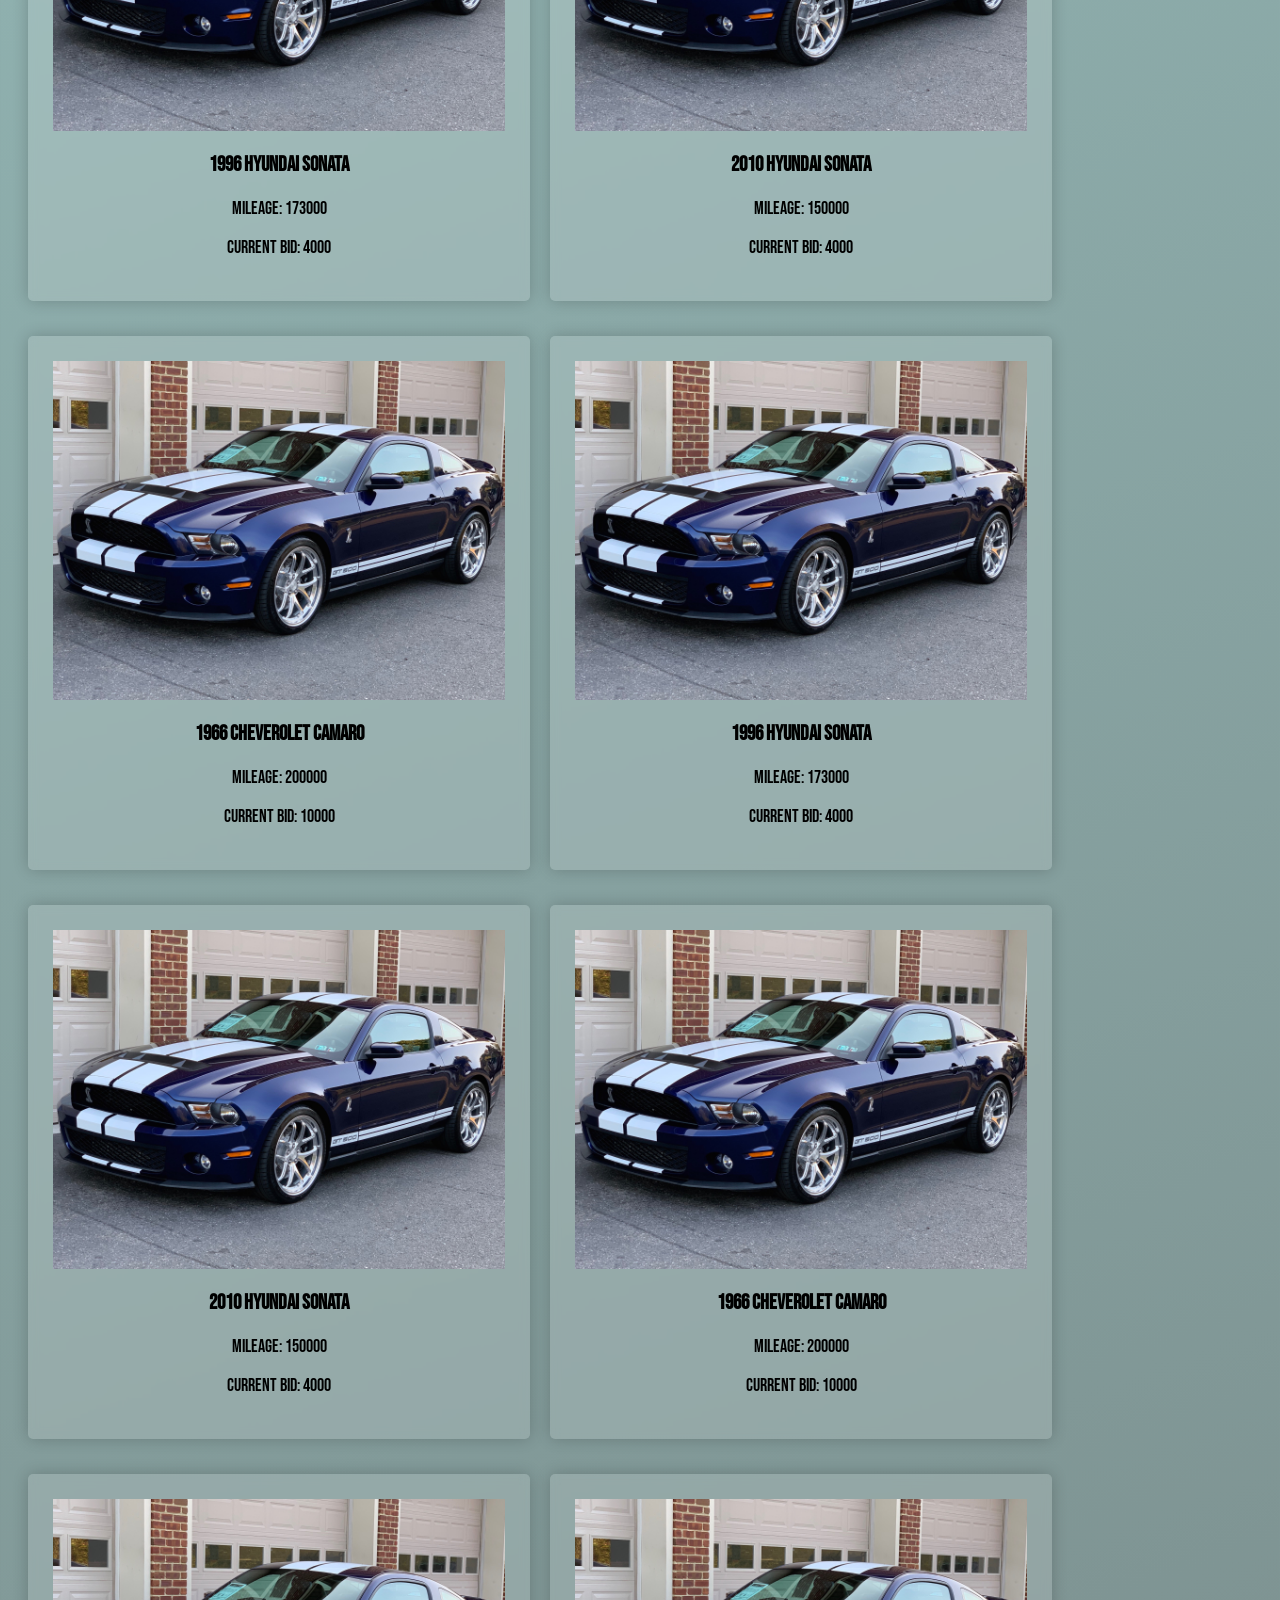
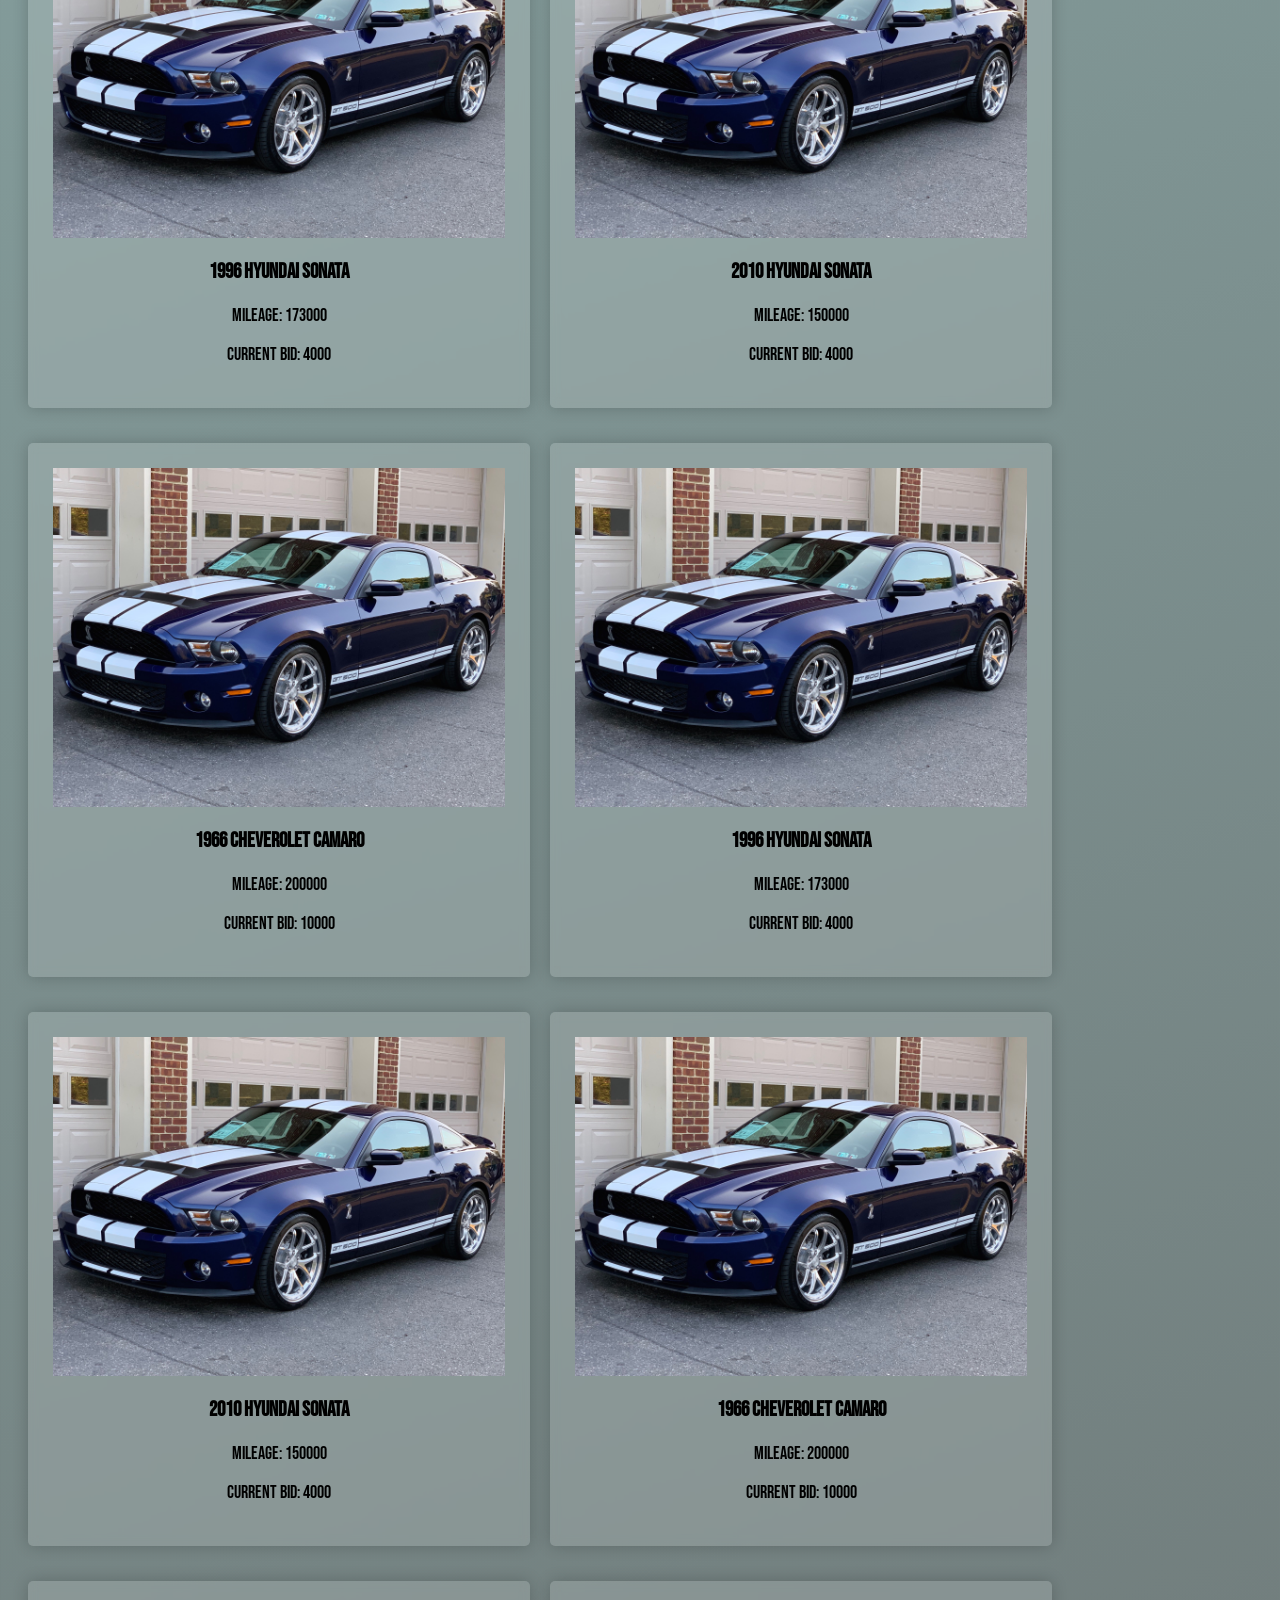
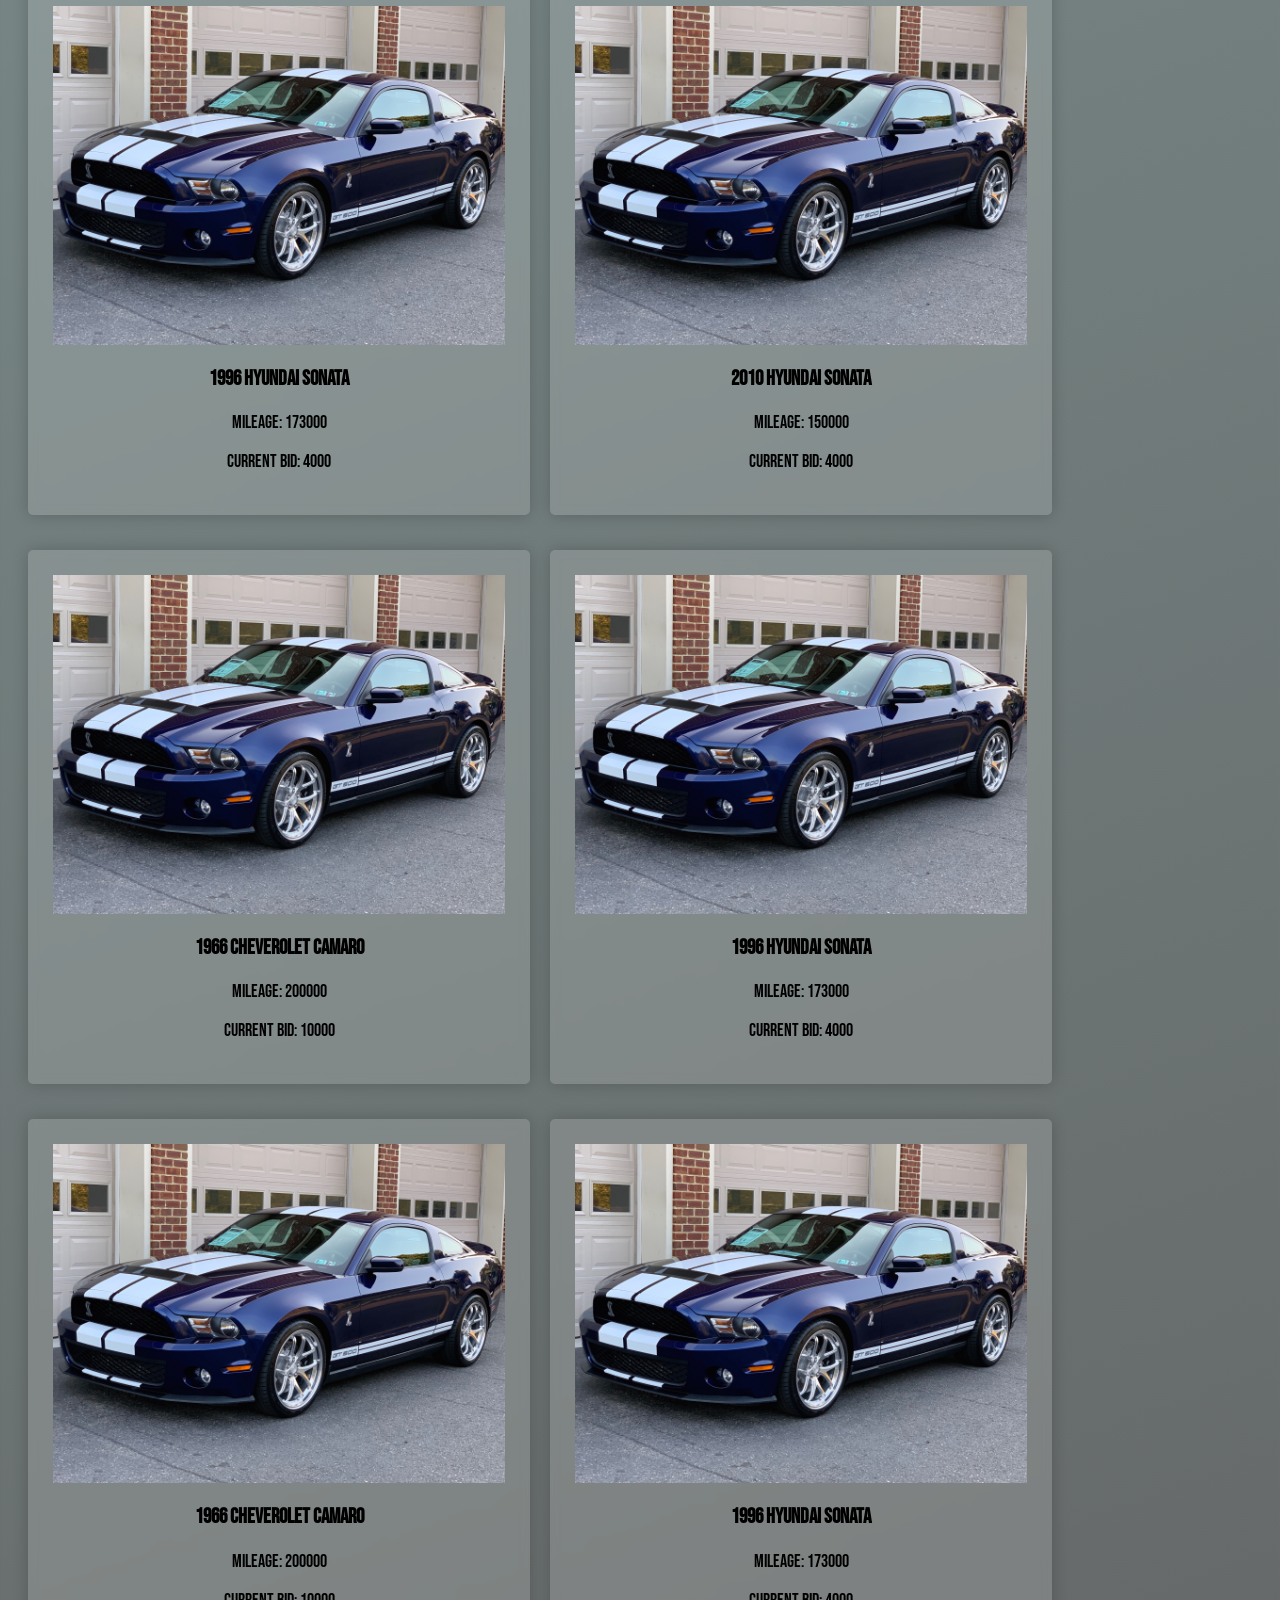
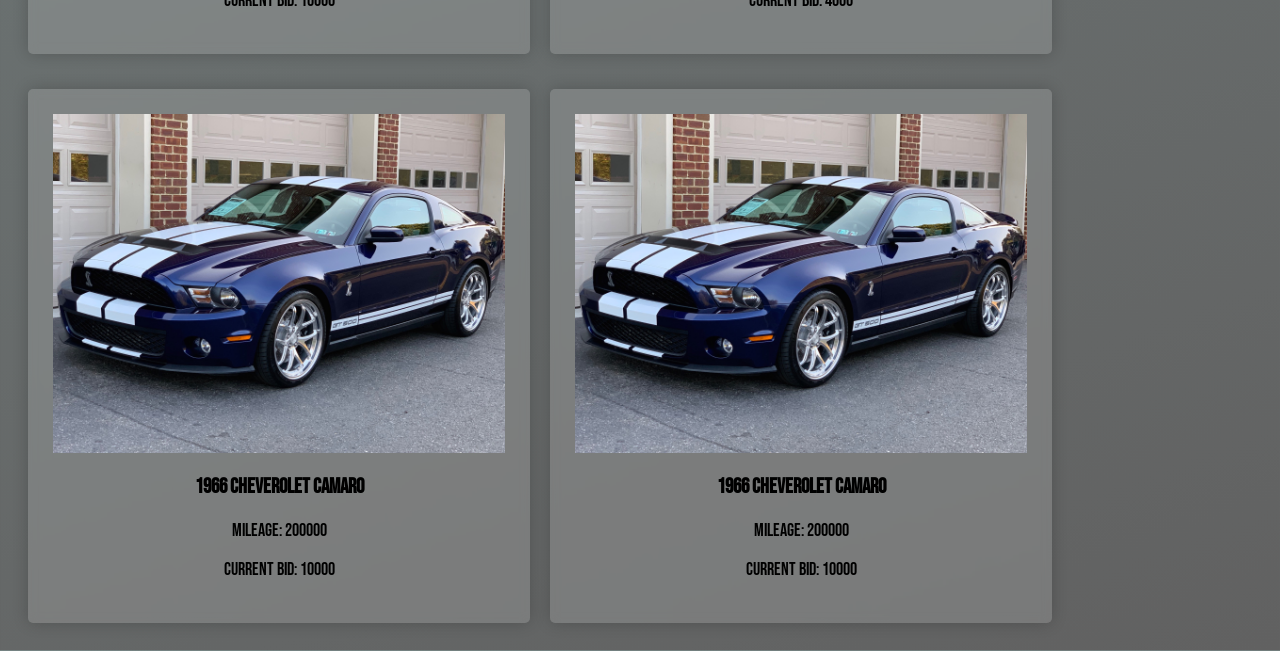
<file: GroupAuctionWebsite/src/main/webapp/showAllListings.html>
<!DOCTYPE html>
<html lang="en">

<head>
    <meta charset="UTF-8">
    <link rel = "stylesheet" type = "text/css" href = "auctionstyle.css">
    <link rel="preconnect" href="https://fonts.googleapis.com">
    <link rel="preconnect" href="https://fonts.gstatic.com" crossorigin>
    <link href="https://fonts.googleapis.com/css2?family=Bebas+Neue&display=swap" rel="stylesheet">
    <title>BidupGalleryPage</title>
</head>



<body>

    <nav id = "navbar">
        <div class = "name">Bidup</div>
        <div class = "nav">
            <a href = "about.html"> About</a>
            <a href = "viewListings.html"> View Listings</a>
            <a href = "register.html"> Register</a>
            <a href = "login.html"> Login</a>
            <a class = "active" href="index.html"> Home</a>
        </div>
    </nav>
    
     <div class ="content">
        <br><br>
        <h2> Live Auctions </h2>
        <div class = "listings-container">
        <!-- content -->
<div class = "listing" ><a href = "individualListing.html"><img src="mustang1.jpeg" alt="Vehicle Image"></a><h3>1966 Cheverolet Camaro</h3><p>Mileage: 200000</p><p>Current Bid: 10000</p></div><div class = "listing" ><a href = "individualListing.html"><img src="mustang1.jpeg" alt="Vehicle Image"></a><h3>1996 Hyundai Sonata</h3><p>Mileage: 173000</p><p>Current Bid: 4000</p></div><div class = "listing" ><a href = "individualListing.html"><img src="mustang1.jpeg" alt="Vehicle Image"></a><h3>2010 Hyundai Sonata</h3><p>Mileage: 150000</p><p>Current Bid: 4000</p></div><div class = "listing" ><a href = "individualListing.html"><img src="mustang1.jpeg" alt="Vehicle Image"></a><h3>1966 Cheverolet Camaro</h3><p>Mileage: 200000</p><p>Current Bid: 10000</p></div><div class = "listing" ><a href = "individualListing.html"><img src="mustang1.jpeg" alt="Vehicle Image"></a><h3>1996 Hyundai Sonata</h3><p>Mileage: 173000</p><p>Current Bid: 4000</p></div><div class = "listing" ><a href = "individualListing.html"><img src="mustang1.jpeg" alt="Vehicle Image"></a><h3>2010 Hyundai Sonata</h3><p>Mileage: 150000</p><p>Current Bid: 4000</p></div><div class = "listing" ><a href = "individualListing.html"><img src="mustang1.jpeg" alt="Vehicle Image"></a><h3>1966 Cheverolet Camaro</h3><p>Mileage: 200000</p><p>Current Bid: 10000</p></div><div class = "listing" ><a href = "individualListing.html"><img src="mustang1.jpeg" alt="Vehicle Image"></a><h3>1996 Hyundai Sonata</h3><p>Mileage: 173000</p><p>Current Bid: 4000</p></div><div class = "listing" ><a href = "individualListing.html"><img src="mustang1.jpeg" alt="Vehicle Image"></a><h3>2010 Hyundai Sonata</h3><p>Mileage: 150000</p><p>Current Bid: 4000</p></div><div class = "listing" ><a href = "individualListing.html"><img src="mustang1.jpeg" alt="Vehicle Image"></a><h3>1966 Cheverolet Camaro</h3><p>Mileage: 200000</p><p>Current Bid: 10000</p></div><div class = "listing" ><a href = "individualListing.html"><img src="mustang1.jpeg" alt="Vehicle Image"></a><h3>1996 Hyundai Sonata</h3><p>Mileage: 173000</p><p>Current Bid: 4000</p></div><div class = "listing" ><a href = "individualListing.html"><img src="mustang1.jpeg" alt="Vehicle Image"></a><h3>2010 Hyundai Sonata</h3><p>Mileage: 150000</p><p>Current Bid: 4000</p></div><div class = "listing" ><a href = "individualListing.html"><img src="mustang1.jpeg" alt="Vehicle Image"></a><h3>1966 Cheverolet Camaro</h3><p>Mileage: 200000</p><p>Current Bid: 10000</p></div><div class = "listing" ><a href = "individualListing.html"><img src="mustang1.jpeg" alt="Vehicle Image"></a><h3>1996 Hyundai Sonata</h3><p>Mileage: 173000</p><p>Current Bid: 4000</p></div><div class = "listing" ><a href = "individualListing.html"><img src="mustang1.jpeg" alt="Vehicle Image"></a><h3>2010 Hyundai Sonata</h3><p>Mileage: 150000</p><p>Current Bid: 4000</p></div><div class = "listing" ><a href = "individualListing.html"><img src="mustang1.jpeg" alt="Vehicle Image"></a><h3>1966 Cheverolet Camaro</h3><p>Mileage: 200000</p><p>Current Bid: 10000</p></div><div class = "listing" ><a href = "individualListing.html"><img src="mustang1.jpeg" alt="Vehicle Image"></a><h3>1996 Hyundai Sonata</h3><p>Mileage: 173000</p><p>Current Bid: 4000</p></div><div class = "listing" ><a href = "individualListing.html"><img src="mustang1.jpeg" alt="Vehicle Image"></a><h3>2010 Hyundai Sonata</h3><p>Mileage: 150000</p><p>Current Bid: 4000</p></div><div class = "listing" ><a href = "individualListing.html"><img src="mustang1.jpeg" alt="Vehicle Image"></a><h3>1966 Cheverolet Camaro</h3><p>Mileage: 200000</p><p>Current Bid: 10000</p></div><div class = "listing" ><a href = "individualListing.html"><img src="mustang1.jpeg" alt="Vehicle Image"></a><h3>1996 Hyundai Sonata</h3><p>Mileage: 173000</p><p>Current Bid: 4000</p></div><div class = "listing" ><a href = "individualListing.html"><img src="mustang1.jpeg" alt="Vehicle Image"></a><h3>1966 Cheverolet Camaro</h3><p>Mileage: 200000</p><p>Current Bid: 10000</p></div><div class = "listing" ><a href = "individualListing.html"><img src="mustang1.jpeg" alt="Vehicle Image"></a><h3>1996 Hyundai Sonata</h3><p>Mileage: 173000</p><p>Current Bid: 4000</p></div><div class = "listing" ><a href = "individualListing.html"><img src="mustang1.jpeg" alt="Vehicle Image"></a><h3>1966 Cheverolet Camaro</h3><p>Mileage: 200000</p><p>Current Bid: 10000</p></div><div class = "listing" ><a href = "individualListing.html"><img src="mustang1.jpeg" alt="Vehicle Image"></a><h3>1966 Cheverolet Camaro</h3><p>Mileage: 200000</p><p>Current Bid: 10000</p></div>	</div>

    
    

    
   
</body>
</html>
</file>
<file: GroupAuctionWebsite/src/main/webapp/auctionstyle.css>
/* Font, gradient background, and content/item alignment */
body{
    font-family: 'Bebas Neue', cursive;
    background-image: linear-gradient(-20deg, #616161 0%, #9bc5c3 100%);
    color: black;
    align-content: center;
    align-items: center;
    background-size: fill;
    background-position: center center;
}



/* Nav-bar styling */
#navbar{
    height:  80px;
    background-color: #557373;
}
.nav{
    overflow: hidden;
}
.nav a{
    float : right;
    color: black;
    text-align: right;
    padding: 20px;
    text-transform: uppercase;
    font-size: 30px;
    text-decoration: none;

}
.nav a:link{
    color: black;
}



/* The following section contains all styling for forms and content containers */
.login{
    margin-top: 50px;
    margin-bottom: 50px;
    padding-left: 25px;
    padding-right: 25px;
    padding-bottom: 75px;
    box-shadow: 0 0 1rem 0 rgba(0, 0, 0, .2);
    border-radius: 5px;
    background-color: rgba(255, 255, 255, .15);
    backdrop-filter: blur(5px);
}
.register{
    margin-top: 50px;
    margin-bottom: 50px;
    padding-left: 25px;
    padding-right: 25px;
    padding-bottom: 75px;
    box-shadow: 0 0 1rem 0 rgba(0, 0, 0, .2);
    border-radius: 5px;
    background-color: rgba(255, 255, 255, .15);
    backdrop-filter: blur(5px);
}
.createListing{
    margin-top: 50px;
    padding-left: 25px;
    padding-right: 25px;
    padding-bottom: 25px;
    box-shadow: 0 0 1rem 0 rgba(0, 0, 0, .2);
    border-radius: 5px;
    background-color: rgba(255, 255, 255, .15);
    backdrop-filter: blur(5px);
}
.welcomeMessage{
    margin-top: 50px;
    padding-left: 25px;
    padding-right: 25px;
    padding-bottom: 75px;
    box-shadow: 0 0 1rem 0 rgba(0, 0, 0, .2);
    border-radius: 5px;
    background-color: rgba(255, 255, 255, .15);
    backdrop-filter: blur(5px);
}



/* The following section contains all styling for input elements (text boxes, buttons, drop downs, etc) */
#checkbox{
    height: 20px;
    width: 20px;
}
input{
    height: 35px;
    width: 66%;
    font-size: 14px;
    border-radius: 5px;
    line-height: 1.5;
    box-shadow: 0 0 1rem 0 rgba(0, 0, 0, .2);
    transition: background 0.2s ease,color 0.2s ease,box-shadow 0.2s ease;
    border: none;
    background-color: rgba(255, 255, 255, .15);
    backdrop-filter: blur(5px);
}
input:hover {
    background: rgba(255, 255, 255, 0);
    box-shadow: 0 0 1rem 0 rgba(0, 0, 0, .2);
}
input:focus{
    background: rgba(255, 255, 255, 0);
    outline: none;
}
button{
    width: 66%;
    margin-top: 20px;
    display: inline-block;
    outline: 0;
    cursor: pointer;
    border: none;
    padding: 0 56px;
    height: 45px;
    line-height: 45px;
    border-radius: 5px;
    background-color: rgba(255, 255, 255, .15);
    backdrop-filter: blur(5px);
    font-weight: 400;
    font-size: 16px;
    box-shadow: 0 0 1rem 0 rgba(0, 0, 0, .2);
    transition: background 0.2s ease,color 0.2s ease,box-shadow 0.2s ease;
}
button:hover{
     background: rgba(255, 255, 255, 0);
     box-shadow: 0 0 1rem 0 rgba(0, 0, 0, .2);
}
.name{
    float: left;
    margin-left: 28px;
    padding: 10px;
    text-transform: uppercase;
    font-size: 50px;
    color: #061707;
    font-weight: 900;
}
.check {
    cursor: pointer;
    position: relative;
    margin: auto;
    width: 18px;
    height: 18px;
    -webkit-tap-highlight-color: transparent;
    transform: translate3d(0, 0, 0);
}
.check:before {
    content: "";
    position: absolute;
    top: -15px;
    left: -15px;
    width: 48px;
    height: 48px;
    border-radius: 50%;
    background: rgba(6,23,7,0.03);
    opacity: 0;
    transition: opacity 0.2s ease;
}
.check svg {
    position: relative;
    z-index: 1;
    fill: none;
    stroke-linecap: round;
    stroke-linejoin: round;
    stroke: #061707;
    stroke-width: 1.5;
    transform: translate3d(0, 0, 0);
    transition: all 0.2s ease;
}
.check svg path {
    stroke-dasharray: 60;
    stroke-dashoffset: 0;
}
.check svg polyline {
    stroke-dasharray: 22;
    stroke-dashoffset: 66;
}
.check:hover:before {
    opacity: 1;
}
.check:hover svg {
    stroke: #061707;
}
#checkbox:checked + .check svg {
    stroke: #061707;
}
#checkbox:checked + .check svg path {
    stroke-dashoffset: 60;
    transition: all 0.3s linear;
}
#checkbox:checked + .check svg polyline {
    stroke-dashoffset: 42;
    transition: all 0.2s linear;
    transition-delay: 0.15s;
}


h2{
    padding: 2px;
    font-size: 28px;
}


.listings-container{
	display: grid;
	grid-template-columns: repeat(2, 1fr);
	grid-gap: 20px;
	padding: 20px;
	padding-top: 0px;
}
.listing{
    margin-top: 15px;
    padding-left: 25px;
    padding-right: 25px;
    padding-bottom: 25px;
    box-shadow: 0 0 1rem 0 rgba(0, 0, 0, .2);
    border-radius: 5px;
    background-color: rgba(255, 255, 255, .15);
    backdrop-filter: blur(5px);
}
.listing img{
	display: block;
	margin-bottom: 10px;
	margin-top: 25px;
	width: 100%;
}
.content{
    text-align: center;
    font-size: 18px;
    padding-right: 200px;
    display: grid;
    justify-content: space-around;
}
.gallery {
	margin-top: 15px;
    padding-left: 25px;
    padding-right: 25px;
    padding-bottom: 25px;
    white-space: nowrap;
    width: 900px;
    overflow-x: auto;
    background-color: #ddd;
    box-shadow: 0 0 1rem 0 rgba(0, 0, 0, .2);
    border-radius: 5px;
    background-color: rgba(255, 255, 255, .15);
    backdrop-filter: blur(5px);
}
.gallery img {
	max-width: 100%;
}

#countdown {
  display: inline;
}
.gallery-container{
	display: grid;
	grid-template-columns: repeat(2, 1fr);
	grid-gap: 20px;
	padding: 20px;
	padding-top: 0px;
}
.galleryitem img{
	display: block;
	width: 100%;
}

::placeholder {
	color: black;
}
</file>
<file: auctionstyle.css>
/* Discuss color pallette*/
body{
    font-family: 'Bebas Neue', cursive;
    background-color: #dfe5f3;
    color: black;
    align-content: center;
    align-items: center;
    
}
#navbar{
    height:  80px;
    background-color: #557373;
}
#checkbox{
    height: 20px;
    width: 20px;
}
.name{
    float: left;
    margin-left: 28px;
    padding: 10px;
    text-transform: uppercase;
    font-size: 50px;
    color: #061707;
    font-weight: 900;
}
.nav{
    overflow: hidden;
}

.nav a{
    float : right;
    color: #black;
    text-align: right;
    padding: 20px;
    text-transform: uppercase;
    font-size: 30px;
    text-decoration: none;

}
.nav a:link{
    color: black;
}
h2{
    padding: 2px;
    font-size: 28;
}
input{
    height: 30px;
    width: 300px;
}
button{
    height: 30px;
    width: 300px
}
.login{
    border-style: solid;
    border-color: #06170756;
    border-radius: 5px;
    margin-top: 50px;
    padding-left: 25px;
    padding-right: 25px;
    padding-bottom: 25px;
}
.register{
    border-style: solid;
    border-color: #06170756;
    border-radius: 5px;
    margin-top: 50px;
    padding-left: 25px;
    padding-right: 25px;
    padding-bottom: 25px;
}
.content{
    text-align: center;
    font-size: 18;
    padding-right: 200px;
    display: grid;
    justify-content: space-around;
}
</file>
